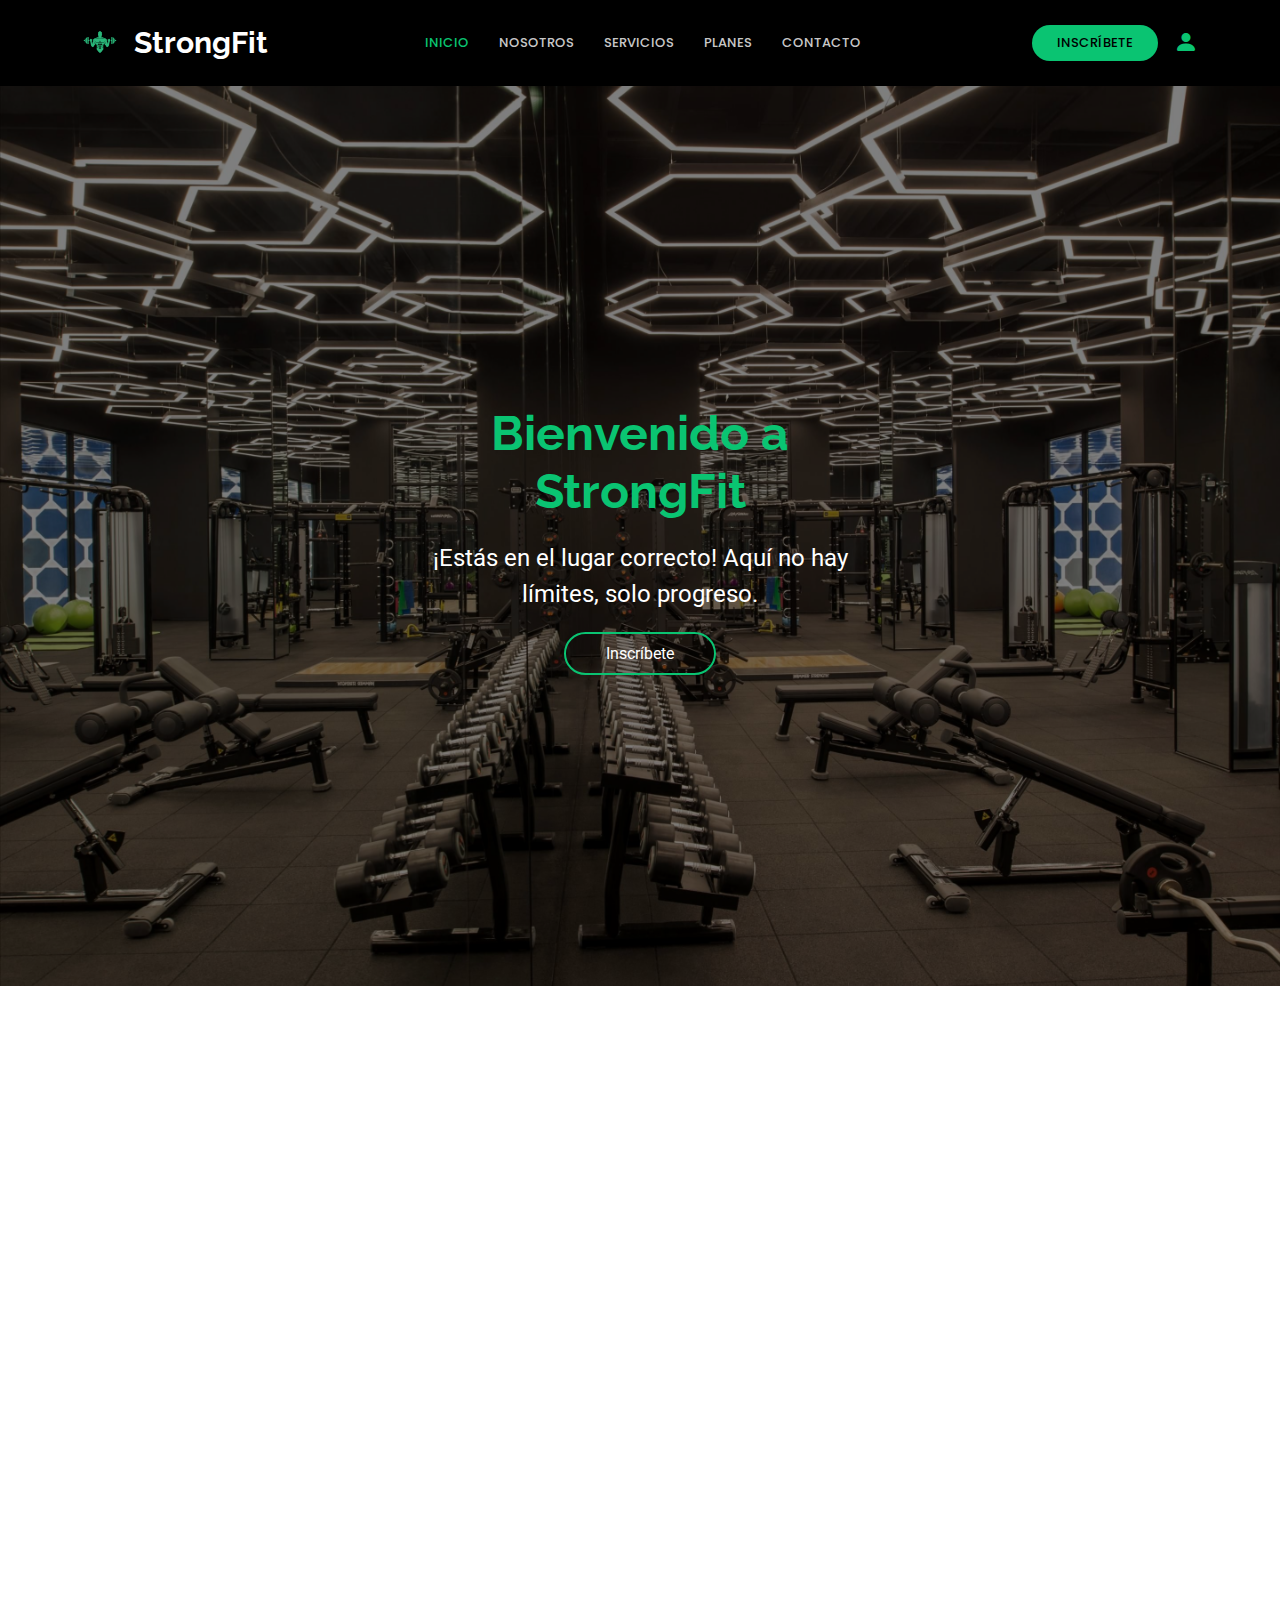
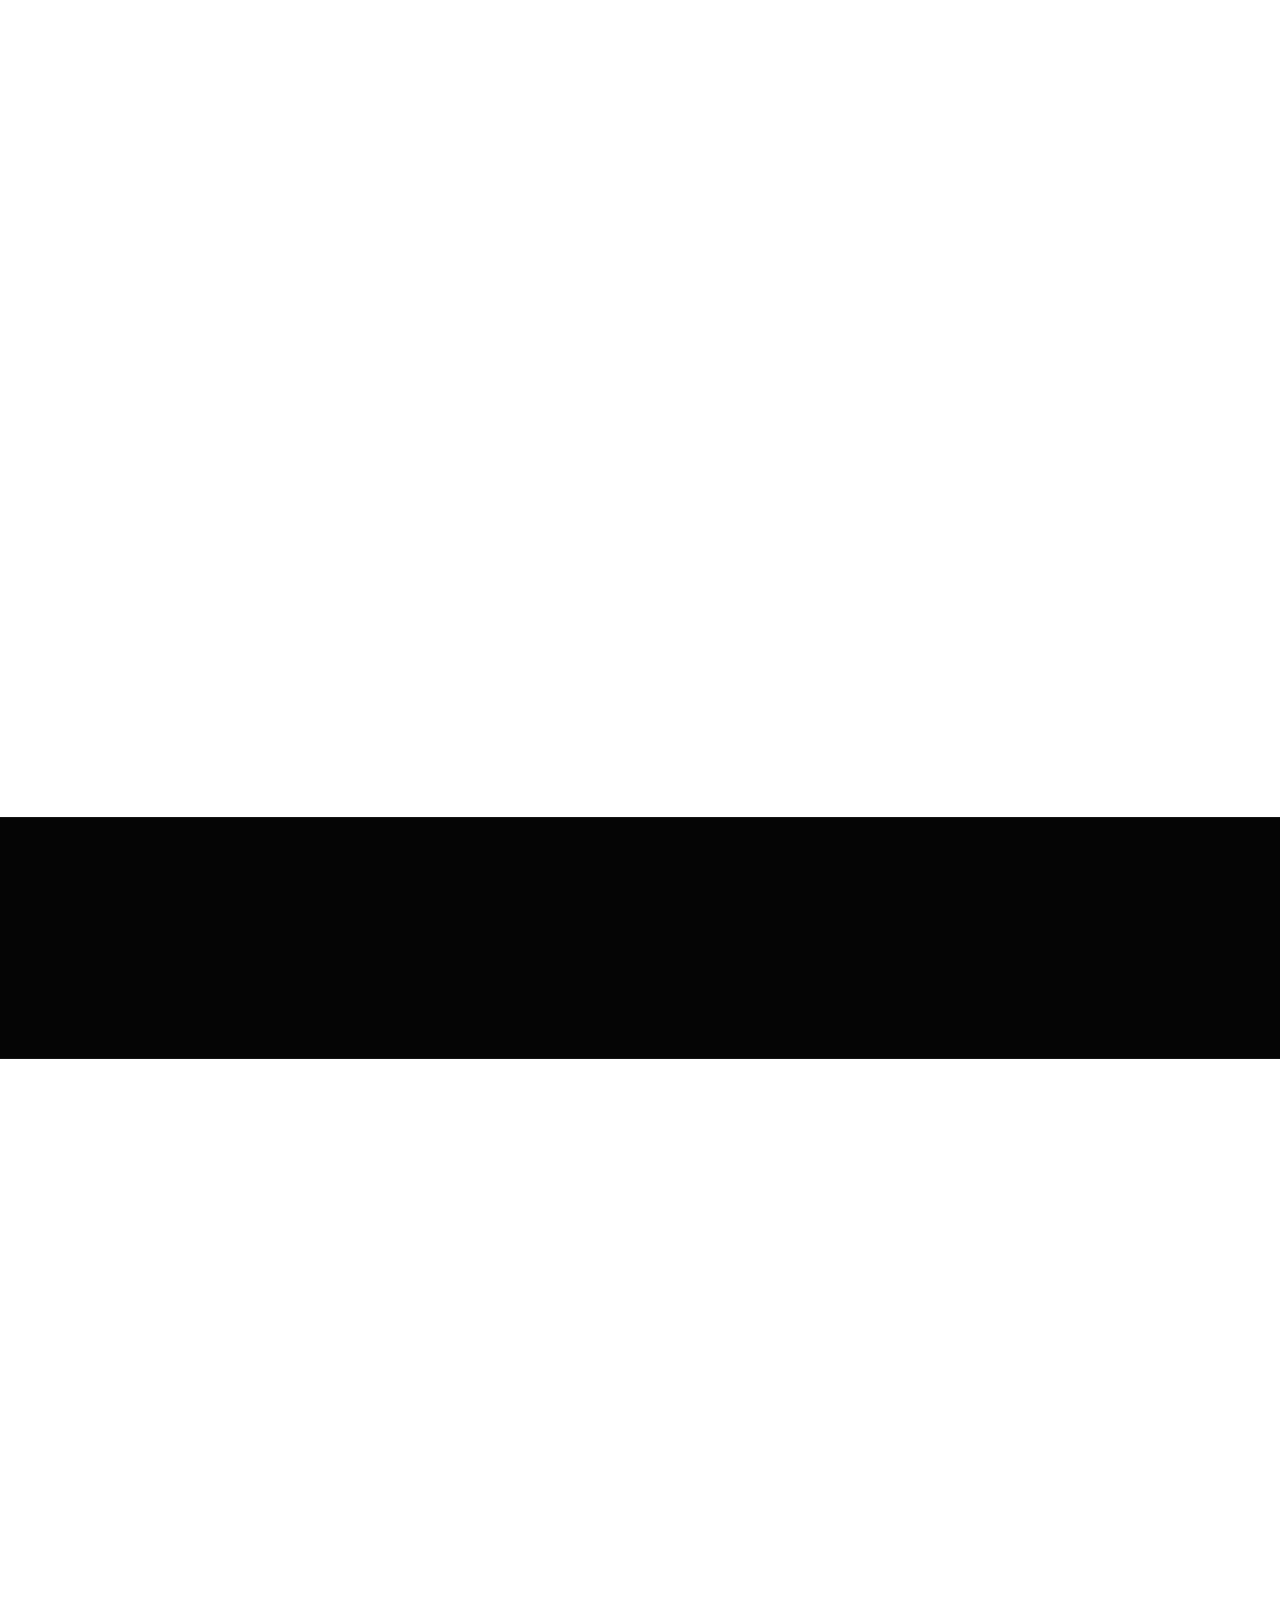
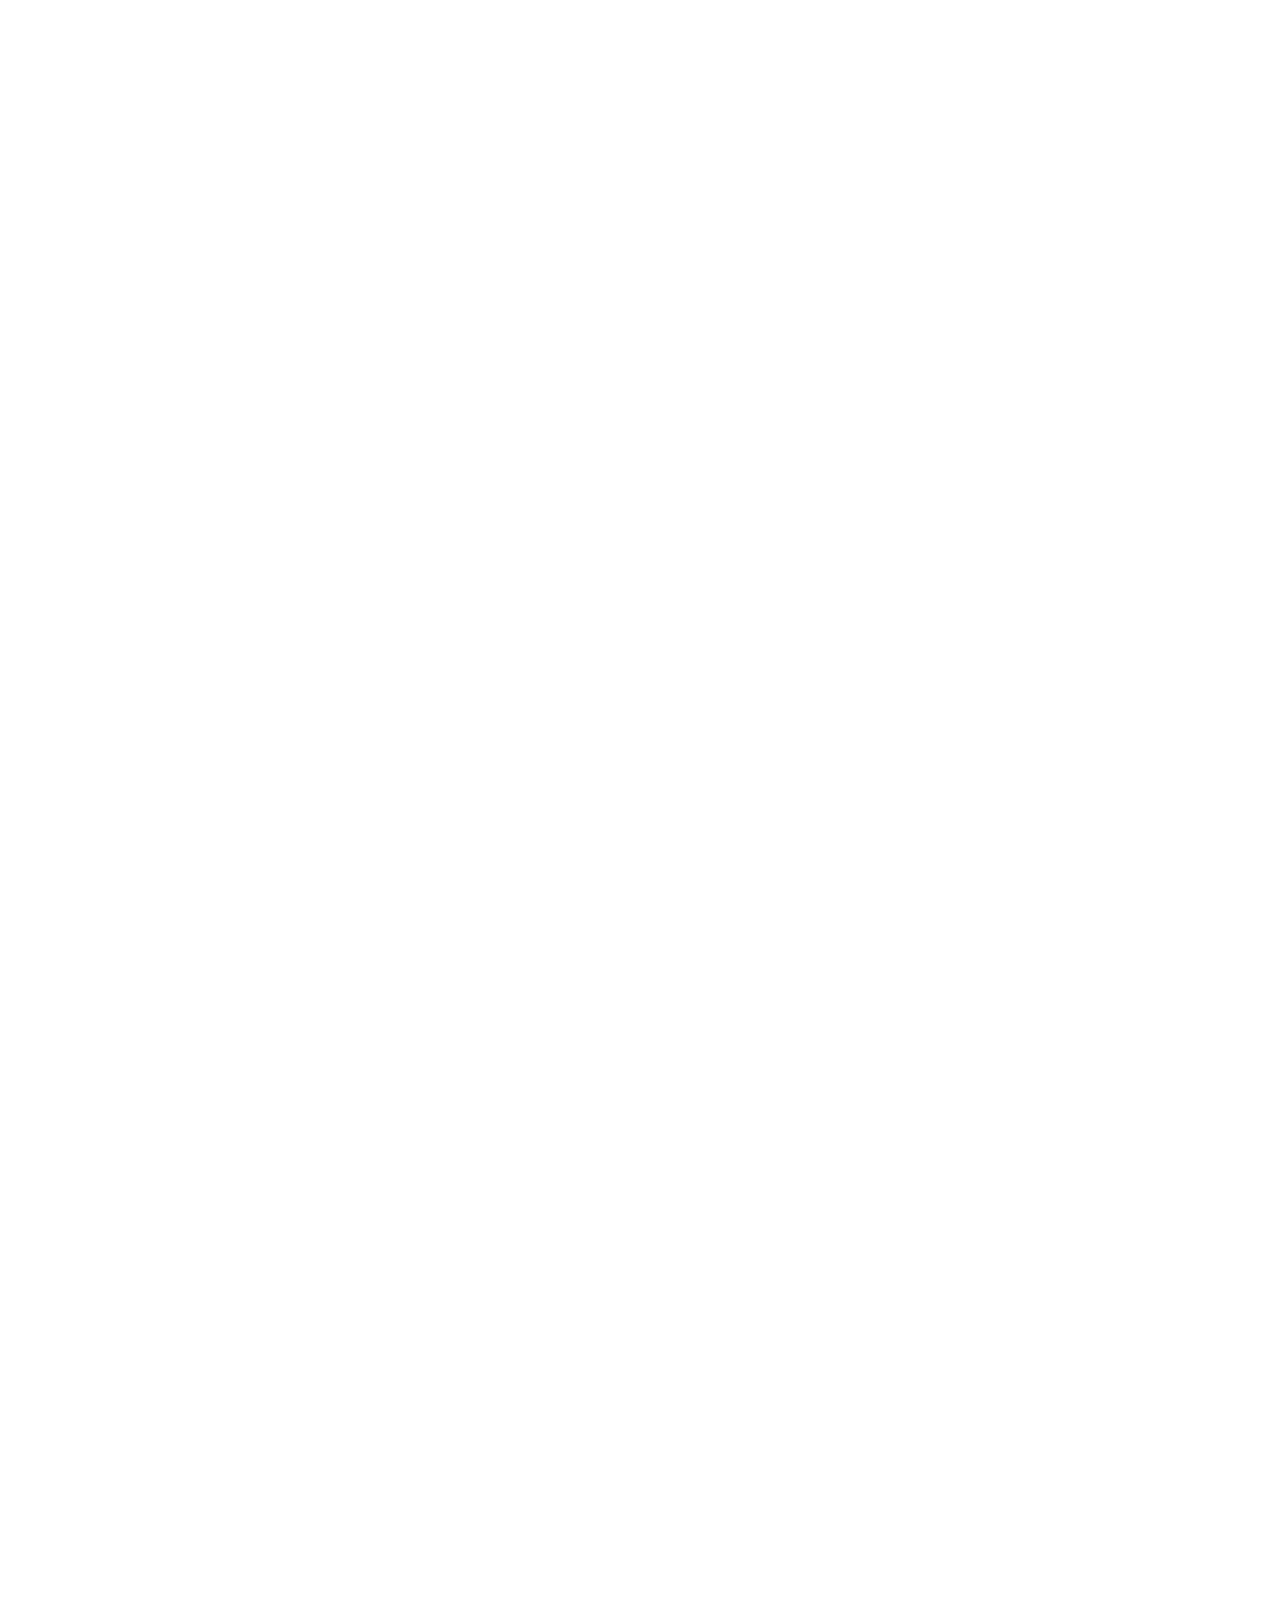
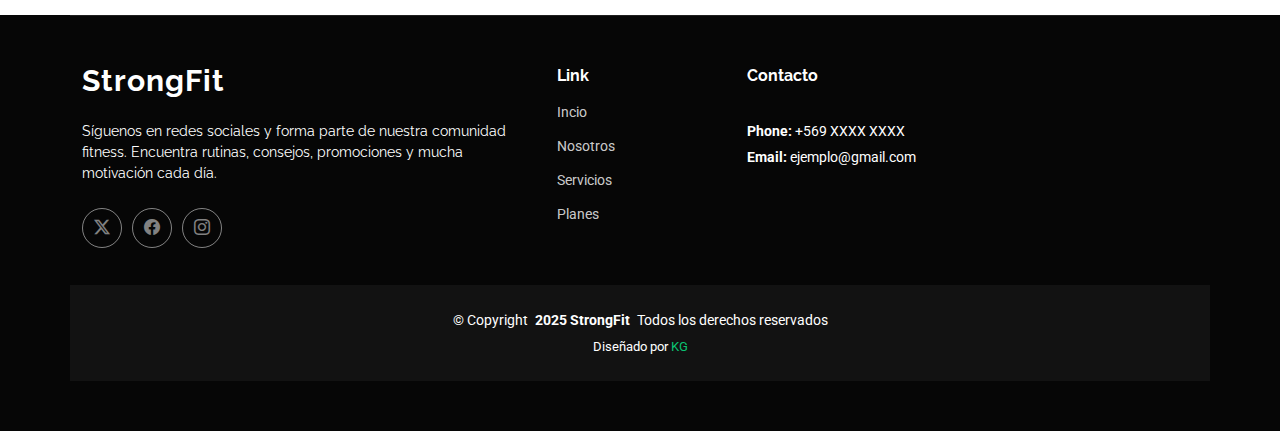
<file: index.html>
<!DOCTYPE html>
<html lang="en">

<head>
  <meta charset="utf-8">
  <meta content="width=device-width, initial-scale=1.0" name="viewport">
  <title>StrongFit</title>
  <meta name="description" content="">
  <meta name="keywords" content="">

  <!-- Favicons -->
 <link href="assets/img/logo.png" rel="logo">
  <link rel="icon" href="assets/img/logo.png">

  <!-- Fonts -->
  <link href="https://fonts.googleapis.com" rel="preconnect">
  <link href="https://fonts.gstatic.com" rel="preconnect" crossorigin>
  <link href="https://fonts.googleapis.com/css2?family=Roboto:ital,wght@0,100;0,300;0,400;0,500;0,700;0,900;1,100;1,300;1,400;1,500;1,700;1,900&family=Poppins:ital,wght@0,100;0,200;0,300;0,400;0,500;0,600;0,700;0,800;0,900;1,100;1,200;1,300;1,400;1,500;1,600;1,700;1,800;1,900&family=Raleway:ital,wght@0,100;0,200;0,300;0,400;0,500;0,600;0,700;0,800;0,900;1,100;1,200;1,300;1,400;1,500;1,600;1,700;1,800;1,900&display=swap" rel="stylesheet">

  <!-- Vendor CSS Files -->
  <link href="assets/vendor/bootstrap/css/bootstrap.min.css" rel="stylesheet">
  <link href="assets/vendor/bootstrap-icons/bootstrap-icons.css" rel="stylesheet">
  <link href="assets/vendor/aos/aos.css" rel="stylesheet">
  <link href="assets/vendor/glightbox/css/glightbox.min.css" rel="stylesheet">
  <link href="assets/vendor/swiper/swiper-bundle.min.css" rel="stylesheet">

  <!-- Main CSS File -->
  <link href="assets/css/main.css" rel="stylesheet">


</head>

<body class="index-page">

  <header id="header" class="header d-flex align-items-center sticky-top">
    <div class="container-fluid container-xl position-relative d-flex align-items-center justify-content-between">

      <!-- Logo + nombre -->
      <a href="index.html" class="logo d-flex align-items-center">
        <img src="assets/img/logo.png" alt="StrongFit Logo" style="height: 200px;">
        <h1 class="sitename ms-2 mb-0">StrongFit</h1>
      </a>

      <!-- Menú de navegación -->
      <nav id="navmenu" class="navmenu">
        <ul>
          <li><a href="#hero" class="active">Inicio</a></li>
          <li><a href="#about">Nosotros</a></li>
          <li><a href="servicios.html">Servicios</a></li>
          <li><a href="planes.html">Planes</a></li>
          <li><a href="#contact">Contacto</a></li>          
        </ul>
        <i class="mobile-nav-toggle d-xl-none bi bi-list"></i>
      </nav>

      <!-- Botones de acción -->
      <div class="d-flex align-items-center gap-3">
        <a class="btn-getstarted" href="registro.html">Inscríbete</a>
        <a class="bi bi-person-fill fs-4" href="login.html" title="Mi cuenta"></a>
      </div>

    </div>
  </header>
  
 

  <main class="main">

    <!-- Inicio -->
    <section id="hero" class="hero section dark-background">

      <img src="assets/img/gym.jpg" alt="gym" data-aos="fade-in">

      <div class="container text-center" data-aos="fade-up" data-aos-delay="100">
        <div class="row justify-content-center">
          <div class="col-lg-8">
            <h2>Bienvenido a StrongFit</h2>
            <p>¡Estás en el lugar correcto! Aquí no hay límites, solo progreso. </p>
            <a href="registro.html" class="btn-get-started">Inscríbete</a>
          </div>
        </div>
      </div>
      
    </section>

    <!-- Quines somos seccion-->
    <section id="about" class="about section">

      <div class="container">
        <div class="row gy-4">

        <div class="col-lg-5 d-flex align-items-stretch" data-aos="fade-up" data-aos-delay="200">
        <div class="w-100 h-100">
          <img src="assets/img/ad.webp" class="img-fluid w-100 h-100 object-fit-cover" alt="">
        </div>
      </div>

          <div class="col-lg-7 content" data-aos="fade-up" data-aos-delay="100">
            <h3>Quienes somos</h3>
            <p>
              Somos un gimnasio enfocado en el desarrollo físico y el bienestar integral. Ofrecemos un espacio profesional, seguro y motivador, donde cada persona encuentra las herramientas necesarias para alcanzar sus objetivos. Nuestro compromiso es acompañarte con experiencia, dedicación y resultados reales.
            </p>
            <ul>
              <li>
                <i class="bi bi-clipboard-heart-fill"></i>
                <div>
                  <h5>Entrenamiento personalizados</h5>
                  <p>Diseñamos planes de entrenamiento adaptados a tus necesidades, nivel y metas. Contamos con entrenadores calificados que te guían en cada etapa de tu progreso.</p>
                </div>
              </li>
              <li>
                <i class="bi bi-lungs-fill"></i>
                <div>
                  <h5>Salud y bienestar</h5>
                  <p>Creemos que la salud va más allá del ejercicio. Promovemos un enfoque integral que incluye nutrición, recuperación y hábitos saludables para un estilo de vida completo.</p>
                </div>
              </li>
              <li>
                <i class="bi bi-people-fill"></i>
                <div>
                  <h5>Comunidad y compromiso</h5>
                  <p>Más que un lugar para entrenar, somos una comunidad. Aquí encontrarás un ambiente de respeto, motivación y compañerismo que impulsa tu evolución constante.</p>
                </div>
              </li>
            </ul>
          </div>
        </div>
      </div>
    </section>

   <section id="why-us" class="why-us section">

  <!-- porque -->
  <div class="container section-title" data-aos="fade-up">
    <div><span>¿Por qué</span> <span class="description-title">elegirnos?</span></div>
  </div>

  <div class="container">
    <div class="row gy-4">

      <div class="col-lg-4" data-aos="fade-up" data-aos-delay="100">
        <div class="card-item">
          <span>01</span>
          <h4><a class="stretched-link">Equipo profesional</a></h4>
          <p>Contamos con entrenadores certificados con amplia experiencia en distintas disciplinas. Te guiamos con atención personalizada y enfoque técnico para que entrenes de forma segura y eficiente, sin importar tu nivel.</p>
        </div>
      </div>

      <div class="col-lg-4" data-aos="fade-up" data-aos-delay="200">
        <div class="card-item">
          <span>02</span>
          <h4><a class="stretched-link">Resultados medibles</a></h4>
          <p>Nuestros programas están diseñados para ofrecer resultados visibles y sostenibles. Evaluamos tu progreso constantemente, adaptando rutinas y objetivos para que avances de forma real y motivadora desde el primer mes.</p>
        </div>
      </div><!-- Card  -->

      <div class="col-lg-4" data-aos="fade-up" data-aos-delay="300">
        <div class="card-item">
          <span>03</span>
          <h4><a class="stretched-link">Ambiente seguro y motivador</a></h4>
          <p>Entrenar en un entorno cómodo, limpio y bien equipado marca la diferencia. Promovemos una cultura de respeto y motivación donde cada persona se siente bienvenida, acompañada y lista para superarse día a día.</p>
        </div>
      </div><!-- Card  -->

    </div>
  </div>

</section><!--  Section -->

 
<section id="stats" class="stats section">
  <div class="container" data-aos="fade-up" data-aos-delay="100">
    <!-- Agrega 'justify-content-center' para centrar horizontalmente -->
    <div class="row gy-4 justify-content-center">

      <div class="col-lg-3 col-md-6">
        <div class="stats-item text-center w-100 h-100">
          <span data-purecounter-start="0" data-purecounter-end="12" data-purecounter-duration="1" class="purecounter"></span>
          <p>Sedes</p>
        </div>
      </div>

      <div class="col-lg-3 col-md-6">
        <div class="stats-item text-center w-100 h-100">
          <span data-purecounter-start="0" data-purecounter-end="1546" data-purecounter-duration="1" class="purecounter"></span>
          <p>Miembros activos</p>
        </div>
      </div>

      <div class="col-lg-3 col-md-6">
        <div class="stats-item text-center w-100 h-100">
          <span data-purecounter-start="0" data-purecounter-end="75" data-purecounter-duration="1" class="purecounter"></span>
          <p>Entrenadores certificados</p>
        </div>
      </div>

       <div class="col-lg-3 col-md-6">
        <div class="stats-item text-center w-100 h-100">
          <span data-purecounter-start="0" data-purecounter-end="250" data-purecounter-duration="1" class="purecounter"></span>
          <p>Clases mensuales</p>
        </div>
      </div>

    </div>
  </div>
</section>

    
    <section id="call-to-action" class="call-to-action section dark-background">

      <img src="assets/img/gyminterior.jpg" alt="">

      <div class="container">
        <div class="row justify-content-center" data-aos="zoom-in" data-aos-delay="100">
          <div class="col-xl-10">
            <div class="text-center">
              <h3>Mantente en Competencia</h3>
              <p>TU LUGAR PARA EL CAMBIO</p>
              <a href=""></a>
            </div>
          </div>
        </div>
      </div>

    </section>

  <!-- Gallery  -->
<section id="gallery" class="section">
  <!-- Section Title -->
  <div class="container section-title" data-aos="fade-up">
    <h2>Galería</h2>
    <div><span>Explora Nuestro</span> <span class="description-title">Gimnasio</span></div>
  </div>
  <div class="container">
    <div class="row g-4">

      <!-- Imagen 1 -->
      <div class="col-lg-4 col-md-6" data-aos="zoom-in" data-aos-delay="100">
        <img src="assets/img/gym1.jpg"  class="gallery-img" alt="Gimnasio 1">
      </div>

      <!-- Imagen 2 -->
      <div class="col-lg-4 col-md-6" data-aos="zoom-in" data-aos-delay="150">
        <img src="assets/img/gym2.jpg"  class="gallery-img" alt="Gimnasio 2">
      </div>

      <!-- Imagen 3 -->
      <div class="col-lg-4 col-md-6" data-aos="zoom-in" data-aos-delay="200">
        <img src="assets/img/gym3.jpg"  class="gallery-img"alt="Gimnasio 3">
      </div>

      <!-- Imagen 4 -->
      <div class="col-lg-4 col-md-6" data-aos="zoom-in" data-aos-delay="250">
        <img src="assets/img/gym4.jpg"  class="gallery-img" alt="Gimnasio 4">
      </div>

      <!-- Imagen 5 -->
      <div class="col-lg-4 col-md-6" data-aos="zoom-in" data-aos-delay="300">
        <img src="assets/img/gym5.jpg"  class="gallery-img" alt="Gimnasio 5">
      </div>

      <!-- Imagen 6 -->
      <div class="col-lg-4 col-md-6" data-aos="zoom-in" data-aos-delay="350">
        <img src="assets/img/gym6.jpg"  class="gallery-img" alt="Gimnasio 6">
      </div>

    </div>
  </div>
</section>

    <!-- Faq Section -->
<section id="faq" class="faq section">

  <!-- Section Title -->
  <div class="container section-title" data-aos="fade-up">
    <h2>Preguntas Frecuentes</h2>
    <div><span>Resuelve tus dudas en nuestras</span> <span class="description-title">Preguntas Frecuentes</span></div>
  </div><!-- End Section Title -->

  <div class="container">
    <div class="row justify-content-center">
      <div class="col-lg-8">
        <div class="faq-container">

          <div class="faq-item faq-active" data-aos="fade-up" data-aos-delay="200">
            <i class="faq-icon bi bi-question-circle"></i>
            <h3>¿Cuál es el horario de funcionamiento del gimnasio?</h3>
            <div class="faq-content">
              <p>Estamos abiertos de lunes a viernes de 06:00 a 22:00 hrs, sábados de 08:00 a 20:00 hrs y domingos de 09:00 a 14:00 hrs.</p>
            </div>
            <i class="faq-toggle bi bi-chevron-right"></i>
          </div><!-- End Faq item-->

          <div class="faq-item" data-aos="fade-up" data-aos-delay="300">
            <i class="faq-icon bi bi-question-circle"></i>
            <h3>¿Necesito experiencia previa para inscribirme?</h3>
            <div class="faq-content">
              <p>No. Nuestros planes están diseñados para todo tipo de personas, desde principiantes hasta avanzados. Contamos con entrenadores que te guiarán desde el primer día.</p>
            </div>
            <i class="faq-toggle bi bi-chevron-right"></i>
          </div><!-- End Faq item-->

          <div class="faq-item" data-aos="fade-up" data-aos-delay="400">
            <i class="faq-icon bi bi-question-circle"></i>
            <h3>¿Qué incluye la inscripción?</h3>
            <div class="faq-content">
              <p>La inscripción incluye acceso completo a las máquinas, áreas de entrenamiento funcional, asesoría inicial y clases grupales según el plan que elijas.</p>
            </div>
            <i class="faq-toggle bi bi-chevron-right"></i>
          </div><!-- End Faq item-->

          <div class="faq-item" data-aos="fade-up" data-aos-delay="500">
            <i class="faq-icon bi bi-question-circle"></i>
            <h3>¿Puedo congelar mi plan si no puedo asistir por un tiempo?</h3>
            <div class="faq-content">
              <p>Sí, puedes congelar tu plan hasta por 30 días en el año. Solo debes informarlo con anticipación en recepción o por WhatsApp.</p>
            </div>
            <i class="faq-toggle bi bi-chevron-right"></i>
          </div><!-- End Faq item-->

          <div class="faq-item" data-aos="fade-up" data-aos-delay="600">
            <i class="faq-icon bi bi-question-circle"></i>
            <h3>¿Qué necesito llevar para entrenar?</h3>
            <div class="faq-content">
              <p>Solo necesitas ropa cómoda, toalla personal y botella de agua. El uso de toalla es obligatorio en las máquinas por higiene.</p>
            </div>
            <i class="faq-toggle bi bi-chevron-right"></i>
          </div><!-- End Faq item-->

        </div>
      </div>
    </div>
  </div>

</section>

   <!-- Sección de Contacto -->
<section id="contact" class="contact section">

  <!-- Título de la Sección -->
  <div class="container section-title" data-aos="fade-up">
    <h2>Contacto</h2>
    <div><span>Contactate con</span> <span class="description-title">Nosotros</span></div>
  </div><!-- Fin Título de la Sección -->

  <div class="container" data-aos="fade-up" data-aos-delay="100">

    <div class="row gy-4">

      <div class="col-lg-4">

        <div class="info-item d-flex" data-aos="fade-up" data-aos-delay="400">
          <i class="bi bi-telephone flex-shrink-0"></i>
          <div>
            <h3>Teléfono</h3>
            <p>+569 XXXX XXXX</p>
          </div>
        </div><!-- Fin Info Teléfono -->

        <div class="info-item d-flex" data-aos="fade-up" data-aos-delay="500">
          <i class="bi bi-envelope flex-shrink-0"></i>
          <div>
            <h3>Email</h3>
            <p>ejemplo@gmail.com</p>
          </div>
        </div><!-- Fin Info Email -->

      </div>

      <div class="col-lg-8">
        <form action="forms/contact.php" method="post" class="php-email-form" data-aos="fade-up" data-aos-delay="200">
          <div class="row gy-4">

            <div class="col-md-6">
              <input type="text" name="name" class="form-control" placeholder="Tu Nombre" required="">
            </div>

            <div class="col-md-6">
              <input type="email" class="form-control" name="email" placeholder="Tu Email" required="">
            </div>

            <div class="col-md-12">
              <input type="text" class="form-control" name="subject" placeholder="Asunto" required="">
            </div>

            <div class="col-md-12">
              <textarea class="form-control" name="message" rows="6" placeholder="Mensaje" required=""></textarea>
            </div>

            <div class="col-md-12 text-center">
              <div class="loading">Cargando</div>
              <div class="error-message"></div>
              <div class="sent-message">Tu mensaje ha sido enviado. ¡Gracias!</div>

              <button type="submit">Enviar Mensaje</button>
            </div>

          </div>
        </form>
      </div><!-- Fin Formulario de Contacto -->

    </div>

  </div>

</section><!-- /Sección de Contacto -->

  </main>

  <footer id="footer" class="footer dark-background">

    <div class="container footer-top">
      <div class="row gy-4">
        <div class="col-lg-5 col-md-12 footer-about">
          <a href="index.html" class="logo d-flex align-items-center">
            <span class="sitename">StrongFit</span>
          </a>
          <p>Síguenos en redes sociales y forma parte de nuestra comunidad fitness. Encuentra rutinas, consejos, promociones y mucha motivación cada día.</p>
          <div class="social-links d-flex mt-4">
            <a href="https://x.com/"><i class="bi bi-twitter-x"></i></a>
            <a href="https://www.facebook.com/"><i class="bi bi-facebook"></i></a>
            <a href="https://www.instagram.com/"><i class="bi bi-instagram"></i></a>
          </div>
        </div>

        <div class="col-lg-2 col-6 footer-links">
          <h4>Link</h4>
          <ul>
            <li><a href="#hero">Incio</a></li>
            <li><a href="#about">Nosotros</a></li>
            <li><a href="servicios.html">Servicios</a></li>
            <li><a href="planes.html">Planes</a></li>
          </ul>
        </div>


        <div class="col-lg-3 col-md-12 footer-contact text-center text-md-start">
          <h4>Contacto</h4>
          <p class="mt-4"><strong>Phone:</strong> <span>+569 XXXX XXXX</span></p>
          <p><strong>Email:</strong> <span>ejemplo@gmail.com</span></p>
        </div>

      </div>
    </div>

    <div class="container copyright text-center mt-4">
      <p>© <span>Copyright</span> <strong class="px-1 sitename"> 2025 StrongFit</strong> <span>Todos los derechos reservados</span></p>
      <div class="credits">
        Diseñado por <a href="">KG</a>
      </div>
    </div>

  </footer>

  <!-- Scroll Top -->
  <a href="#" id="scroll-top" class="scroll-top d-flex align-items-center justify-content-center"><i class="bi bi-arrow-up-short"></i></a>

  <!-- Preloader -->
  <div id="preloader"></div>

  <!-- Vendor JS Files -->
  <script src="assets/vendor/bootstrap/js/bootstrap.bundle.min.js"></script>
  <script src="assets/vendor/php-email-form/validate.js"></script>
  <script src="assets/vendor/aos/aos.js"></script>
  <script src="assets/vendor/glightbox/js/glightbox.min.js"></script>
  <script src="assets/vendor/purecounter/purecounter_vanilla.js"></script>
  <script src="assets/vendor/imagesloaded/imagesloaded.pkgd.min.js"></script>
  <script src="assets/vendor/isotope-layout/isotope.pkgd.min.js"></script>
  <script src="assets/vendor/swiper/swiper-bundle.min.js"></script>

  <!-- Main JS File -->
  <script src="assets/js/main.js"></script>

</body>

</html>
</file>
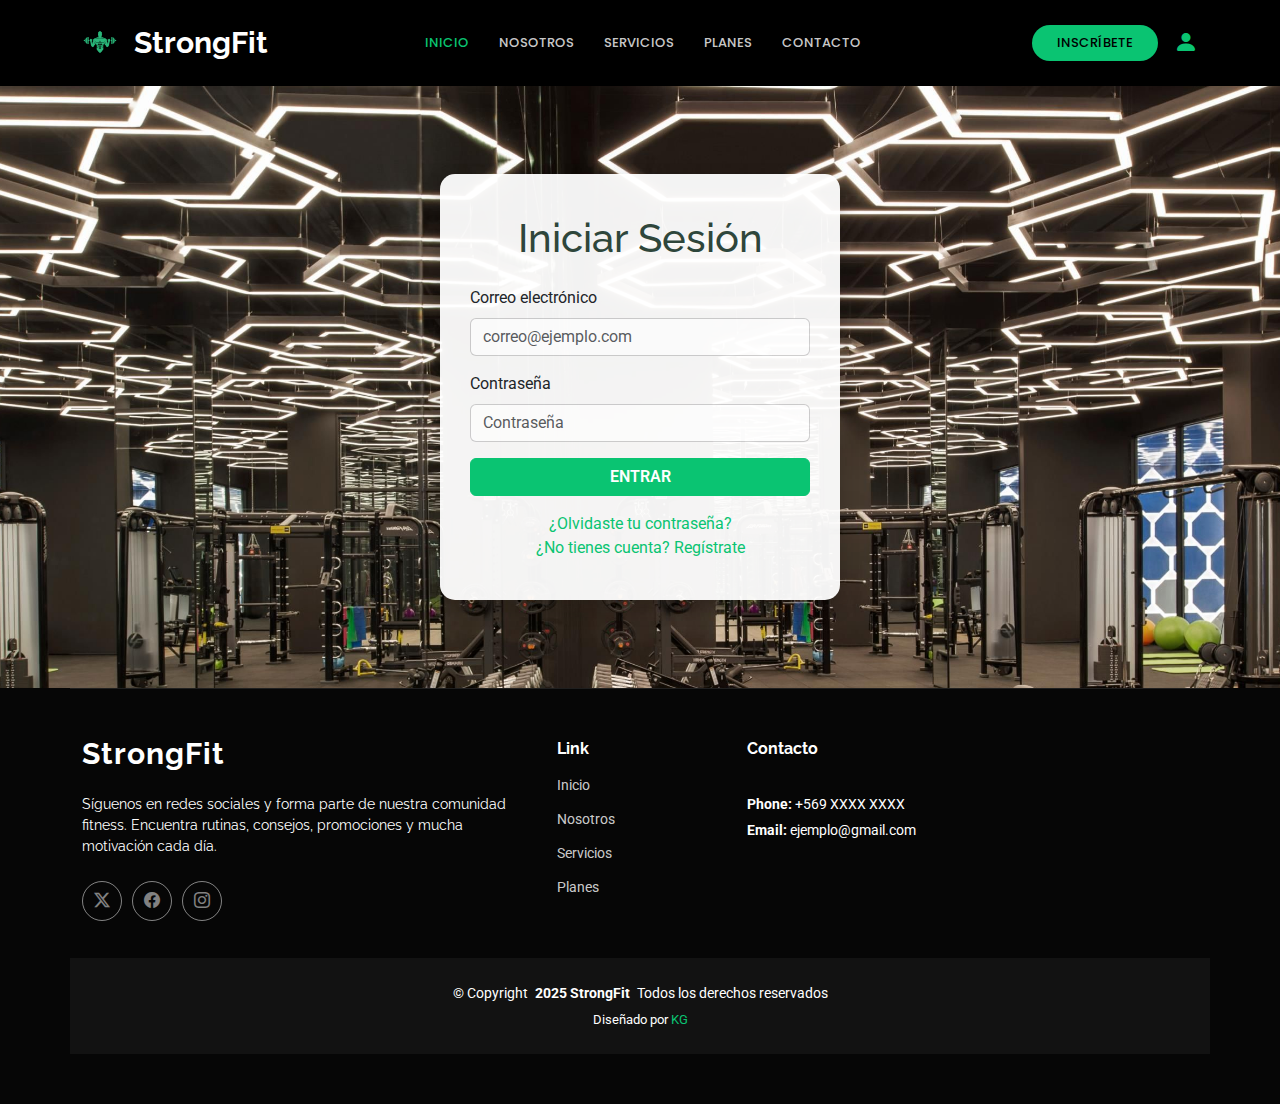
<file: admin.html>
<!DOCTYPE html>
<html lang="en">

<head>
  <meta charset="utf-8">
  <meta content="width=device-width, initial-scale=1.0" name="viewport">
  <title>Starter Page - Remember Bootstrap Template</title>
  <meta name="description" content="">
  <meta name="keywords" content="">

  <!-- Favicons -->
<link href="assets/img/logo.png" rel="logo">
  <link rel="icon" href="assets/img/logo.png">

  <!-- Fonts -->
  <link href="https://fonts.googleapis.com" rel="preconnect">
  <link href="https://fonts.gstatic.com" rel="preconnect" crossorigin>
  <link href="https://fonts.googleapis.com/css2?family=Roboto:ital,wght@0,100;0,300;0,400;0,500;0,700;0,900;1,100;1,300;1,400;1,500;1,700;1,900&family=Poppins:ital,wght@0,100;0,200;0,300;0,400;0,500;0,600;0,700;0,800;0,900;1,100;1,200;1,300;1,400;1,500;1,600;1,700;1,800;1,900&family=Raleway:ital,wght@0,100;0,200;0,300;0,400;0,500;0,600;0,700;0,800;0,900;1,100;1,200;1,300;1,400;1,500;1,600;1,700;1,800;1,900&display=swap" rel="stylesheet">

  <!-- Vendor CSS Files -->
  <link href="assets/vendor/bootstrap/css/bootstrap.min.css" rel="stylesheet">
  <link href="assets/vendor/bootstrap-icons/bootstrap-icons.css" rel="stylesheet">
  <link href="assets/vendor/aos/aos.css" rel="stylesheet">
  <link href="assets/vendor/glightbox/css/glightbox.min.css" rel="stylesheet">
  <link href="assets/vendor/swiper/swiper-bundle.min.css" rel="stylesheet">

  <!-- Main CSS File -->
  <link href="assets/css/main.css" rel="stylesheet">


</head>

<body class="registro">

    <header id="header" class="header d-flex align-items-center sticky-top">
    <div class="container-fluid container-xl position-relative d-flex align-items-center justify-content-between">

      <!-- Logo + nombre -->
      <a href="index.html" class="logo d-flex align-items-center">
        <img src="assets/img/logo.png" alt="StrongFit Logo" style="height: 50px;">
        <h1 class="sitename ms-2 mb-0">StrongFit</h1>
      </a>

      <!-- Menú de navegación -->
      <nav id="navmenu" class="navmenu">
        <ul>
          <li><a href="index.html" class="active">Inicio</a></li>     
        </ul>
        <i class="mobile-nav-toggle d-xl-none bi bi-list"></i>
      </nav>

      <!-- Botones de acción -->
      <div class="d-flex align-items-center gap-3">
        <a class="bi bi-person fs-4"  title="Mi cuenta"></a>
        <a href="login.html" class="btn btn-secondary">Cerrar sesión</a>
      </div>

    </div>
  </header>

  <main class="container my-5">
<div class="table-responsive">
  <table class="table table-striped" id="tabla-usuarios">
    <thead class="table-dark">
      <tr>
        <th>Nombre</th>
        <th>Usuario</th>
        <th>Correo</th>
        <th>Fecha Nac.</th>
        <th>Rol</th>
        <th>Acciones</th>
      </tr>
    </thead>
    <tbody></tbody>
  </table>
</div>

  </main>

  <footer id="footer" class="footer dark-background">


  </footer>

  <!-- Scroll Top -->
  <a href="#" id="scroll-top" class="scroll-top d-flex align-items-center justify-content-center"><i class="bi bi-arrow-up-short"></i></a>

  <!-- Preloader -->
  <div id="preloader"></div>

  <!-- Vendor JS Files -->
  <script src="assets/vendor/bootstrap/js/bootstrap.bundle.min.js"></script>
  <script src="assets/vendor/php-email-form/validate.js"></script>
  <script src="assets/vendor/aos/aos.js"></script>
  <script src="assets/vendor/glightbox/js/glightbox.min.js"></script>
  <script src="assets/vendor/purecounter/purecounter_vanilla.js"></script>
  <script src="assets/vendor/imagesloaded/imagesloaded.pkgd.min.js"></script>
  <script src="assets/vendor/isotope-layout/isotope.pkgd.min.js"></script>
  <script src="assets/vendor/swiper/swiper-bundle.min.js"></script>

  <!-- Main JS File -->
  <script src="assets/js/main.js"></script>
  <script src="assets/js/admin.js"></script>

</body>

</html>
</file>
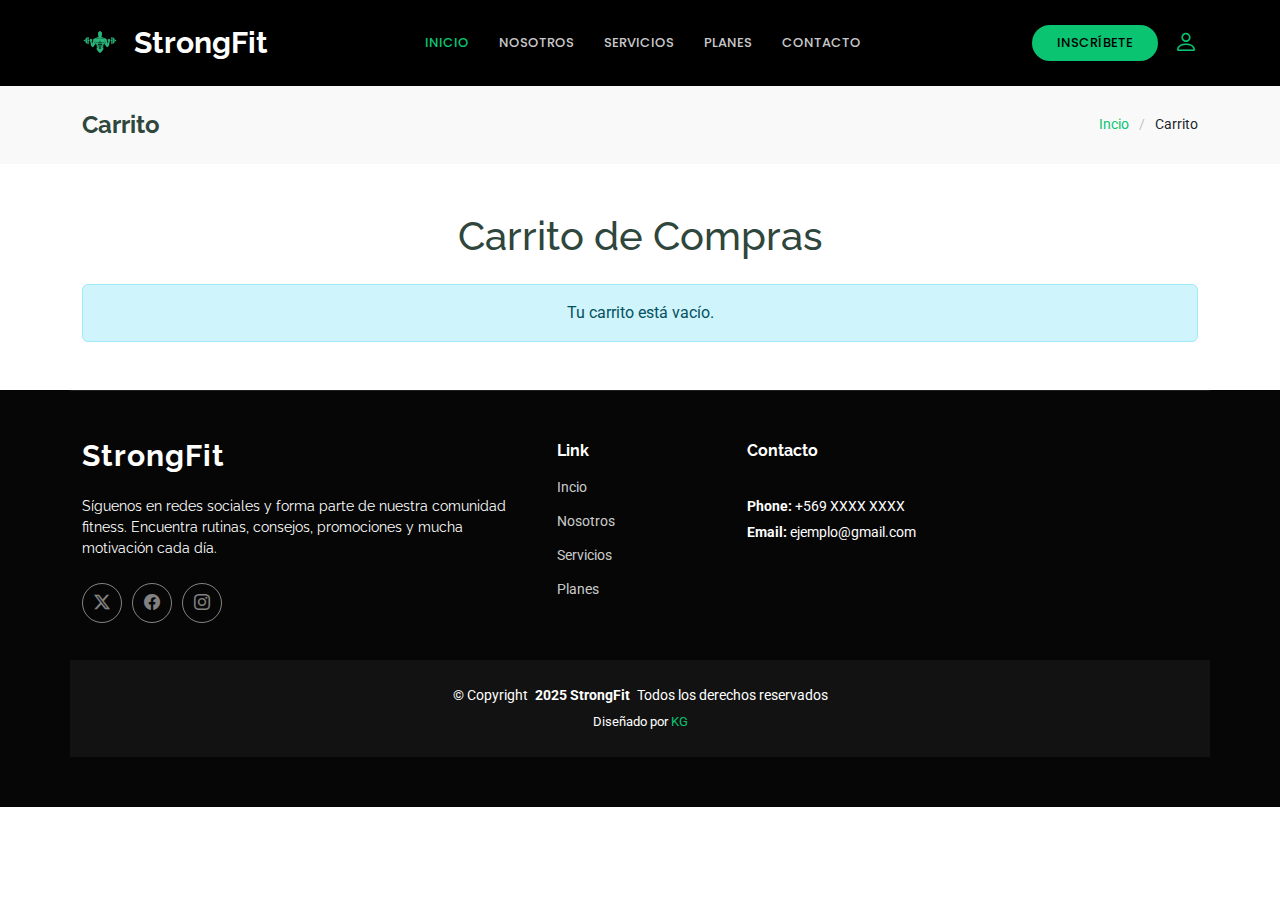
<file: carrito.html>
<!DOCTYPE html>
<html lang="en">

<head>
  <meta charset="utf-8">
  <meta content="width=device-width, initial-scale=1.0" name="viewport">
  <title>StrongFit</title>
  <meta name="description" content="">
  <meta name="keywords" content="">

  <!-- Favicons -->
  <link href="assets/img/logo.png" rel="logo">
  <link rel="icon" href="assets/img/logo.png">
 

  <!-- Fonts -->
  <link href="https://fonts.googleapis.com" rel="preconnect">
  <link href="https://fonts.gstatic.com" rel="preconnect" crossorigin>
  <link href="https://fonts.googleapis.com/css2?family=Roboto:ital,wght@0,100;0,300;0,400;0,500;0,700;0,900;1,100;1,300;1,400;1,500;1,700;1,900&family=Poppins:ital,wght@0,100;0,200;0,300;0,400;0,500;0,600;0,700;0,800;0,900;1,100;1,200;1,300;1,400;1,500;1,600;1,700;1,800;1,900&family=Raleway:ital,wght@0,100;0,200;0,300;0,400;0,500;0,600;0,700;0,800;0,900;1,100;1,200;1,300;1,400;1,500;1,600;1,700;1,800;1,900&display=swap" rel="stylesheet">

  <!-- Vendor CSS Files -->
  <link href="assets/vendor/bootstrap/css/bootstrap.min.css" rel="stylesheet">
  <link href="assets/vendor/bootstrap-icons/bootstrap-icons.css" rel="stylesheet">
  <link href="assets/vendor/aos/aos.css" rel="stylesheet">
  <link href="assets/vendor/glightbox/css/glightbox.min.css" rel="stylesheet">
  <link href="assets/vendor/swiper/swiper-bundle.min.css" rel="stylesheet">

  <!-- Main CSS File -->
  <link href="assets/css/main.css" rel="stylesheet">

</head>

<body class="perfil">

  <header id="header" class="header d-flex align-items-center sticky-top">
    <div class="container-fluid container-xl position-relative d-flex align-items-center justify-content-between">

      <!-- Logo + nombre -->
      <a href="index.html" class="logo d-flex align-items-center">
        <img src="assets/img/logo.png" alt="StrongFit Logo" style="height: 50px;">
        <h1 class="sitename ms-2 mb-0">StrongFit</h1>
      </a>

      <!-- Menú de navegación -->
      <nav id="navmenu" class="navmenu">
        <ul>
          <li><a href="index.html" class="active">Inicio</a></li>
          <li><a href="index.html">Nosotros</a></li>
          <li><a href="servicios.html">Servicios</a></li>
          <li><a href="planes.html">Planes</a></li>
          <li><a href="index.html">Contacto</a></li>          
        </ul>
        <i class="mobile-nav-toggle d-xl-none bi bi-list"></i>
      </nav>

      <!-- Botones de acción -->
      <div class="d-flex align-items-center gap-3">
        <a class="btn-getstarted" href="registro.html">Inscríbete</a>
        <a class="bi bi-person fs-4" href="login.html" title="Mi cuenta"></a>
      </div>

    </div>
  </header>

  <main class="main">

    <!-- Page Title -->
    <div class="page-title light-background">
      <div class="container d-lg-flex justify-content-between align-items-center">
        <h1 class="mb-2 mb-lg-0">Carrito</h1>
        <nav class="breadcrumbs">
          <ol>
            <li><a href="index.html">Incio</a></li>
            <li class="current">Carrito</li>
          </ol>
        </nav>
      </div>
    </div><!-- End Page Title -->

    <main class="container my-5">
    <h1 class="text-center mb-4">Carrito de Compras</h1>

    <div id="carrito-vacio" class="alert alert-info text-center">Tu carrito está vacío.</div>

    <div id="carrito-contenido" class="d-none">
      <table class="table table-bordered">
        <thead class="table-light">
          <tr>
            <th>Producto</th>
            <th>Cantidad</th>
            <th>Precio</th>
            <th>Total</th>
            <th>Acciones</th>
          </tr>
        </thead>
        <tbody id="tabla-carrito"></tbody>
      </table>
      <div class="text-end">
        <h4>Total: $<span id="total-carrito">0</span></h4>
        <button class="btn btn-success" id="finalizarCompra">Finalizar compra</button>
        <button class="btn btn-danger" id="vaciarCarrito">Vaciar carrito</button>
      </div>
    </div>
  </main>


 

  <footer id="footer" class="footer dark-background">

    <div class="container footer-top">
      <div class="row gy-4">
        <div class="col-lg-5 col-md-12 footer-about">
          <a href="index.html" class="logo d-flex align-items-center">
            <span class="sitename">StrongFit</span>
          </a>
          <p>Síguenos en redes sociales y forma parte de nuestra comunidad fitness. Encuentra rutinas, consejos, promociones y mucha motivación cada día.</p>
          <div class="social-links d-flex mt-4">
            <a href="https://x.com/"><i class="bi bi-twitter-x"></i></a>
            <a href="https://www.facebook.com/"><i class="bi bi-facebook"></i></a>
            <a href="https://www.instagram.com/"><i class="bi bi-instagram"></i></a>
          </div>
        </div>

        <div class="col-lg-2 col-6 footer-links">
          <h4>Link</h4>
          <ul>
            <li><a href="index.html">Incio</a></li>
            <li><a href="index.html">Nosotros</a></li>
            <li><a href="servicios.html">Servicios</a></li>
            <li><a href="planes.html">Planes</a></li>
          </ul>
        </div>


        <div class="col-lg-3 col-md-12 footer-contact text-center text-md-start">
          <h4>Contacto</h4>
          <p class="mt-4"><strong>Phone:</strong> <span>+569 XXXX XXXX</span></p>
          <p><strong>Email:</strong> <span>ejemplo@gmail.com</span></p>
        </div>

      </div>
    </div>

    <div class="container copyright text-center mt-4">
      <p>© <span>Copyright</span> <strong class="px-1 sitename"> 2025 StrongFit</strong> <span>Todos los derechos reservados</span></p>
      <div class="credits">
        Diseñado por <a href="">KG</a>
      </div>
    </div>

  </footer>

  <!-- Scroll Top -->
  <a href="#" id="scroll-top" class="scroll-top d-flex align-items-center justify-content-center"><i class="bi bi-arrow-up-short"></i></a>

  <!-- Preloader -->
  <div id="preloader"></div>

  <!-- Vendor JS Files -->
  <script src="assets/vendor/bootstrap/js/bootstrap.bundle.min.js"></script>
  <script src="assets/vendor/php-email-form/validate.js"></script>
  <script src="assets/vendor/aos/aos.js"></script>
  <script src="assets/vendor/glightbox/js/glightbox.min.js"></script>
  <script src="assets/vendor/purecounter/purecounter_vanilla.js"></script>
  <script src="assets/vendor/imagesloaded/imagesloaded.pkgd.min.js"></script>
  <script src="assets/vendor/isotope-layout/isotope.pkgd.min.js"></script>
  <script src="assets/vendor/swiper/swiper-bundle.min.js"></script>

  <!-- Main JS File -->
  <script src="assets/js/main.js"></script>
  <script src="assets/js/carrito.js"></script>

</body>

</html>
</file>
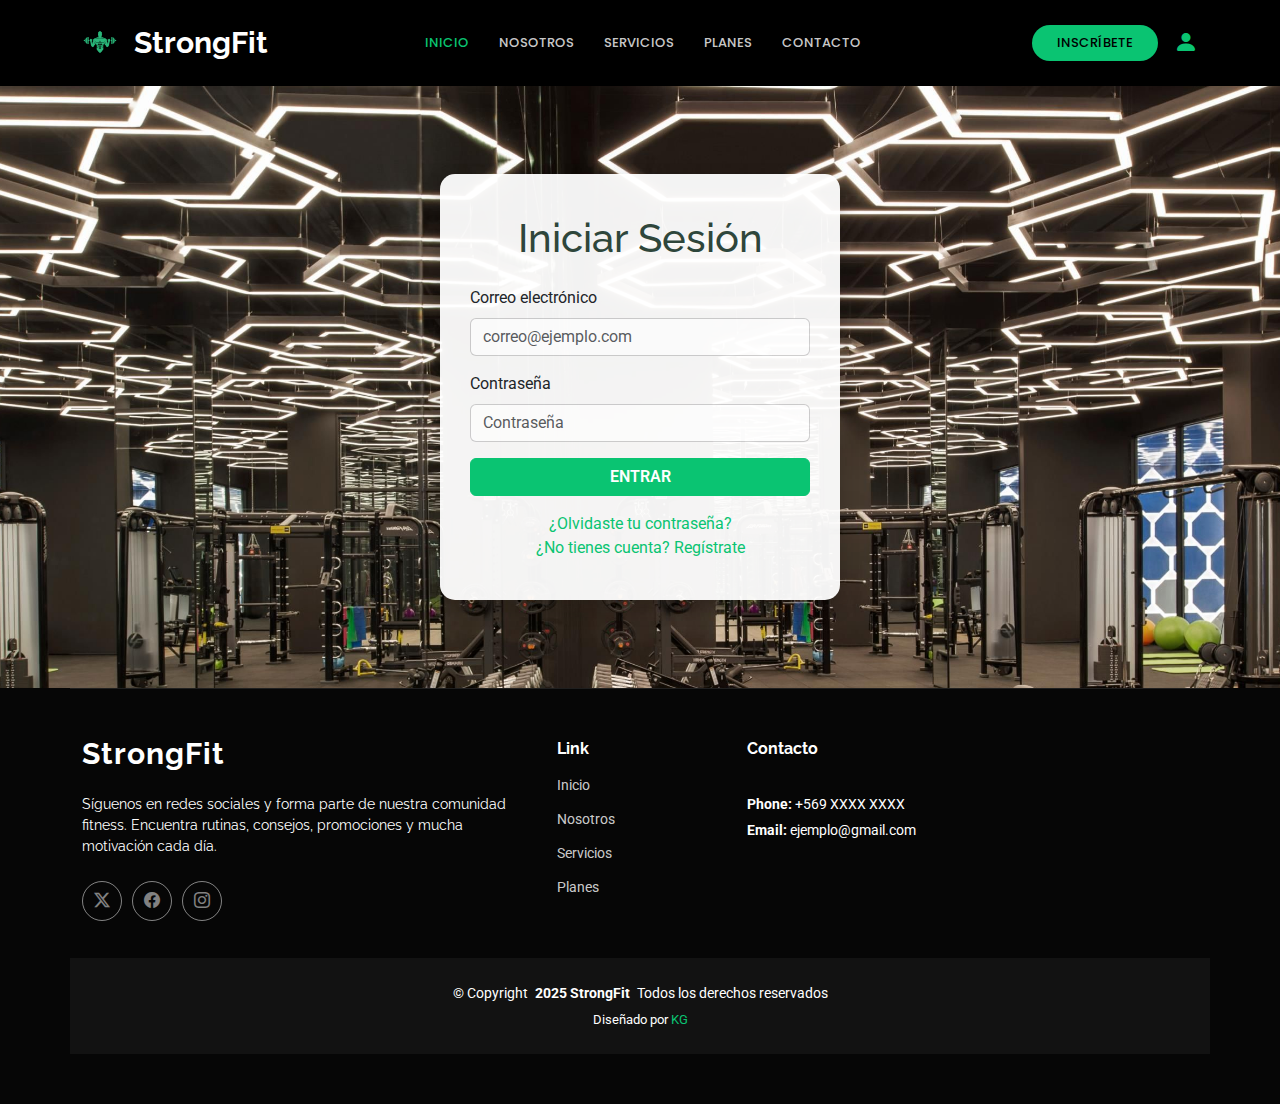
<file: inicio-cliente.html>
<!DOCTYPE html>
<html lang="es">
<head>
  <meta charset="UTF-8">
  <meta name="viewport" content="width=device-width, initial-scale=1.0">
  <title>Inicio - StrongFit</title>
  <link href="assets/vendor/bootstrap/css/bootstrap.min.css" rel="stylesheet">
  <link href="assets/vendor/bootstrap-icons/bootstrap-icons.css" rel="stylesheet">
  <link href="assets/css/main.css" rel="stylesheet">
</head>
<body class="index-page">

  <!-- Header -->
  <header id="header" class="header d-flex align-items-center sticky-top">
    <div class="container-fluid container-xl d-flex justify-content-between align-items-center">
      <a href="index.html" class="logo d-flex align-items-center">
        <img src="assets/img/logo.png" alt="StrongFit" style="height: 50px;">
        <h1 class="sitename ms-2 mb-0">StrongFit</h1>
      </a>
      <nav id="navmenu" class="navmenu">
        <ul>
          <li><a href="servicios.html">Servicios</a></li>
          <li><a href="planes.html">Planes</a></li>
          <li><a href="perfil.html">Mi Perfil</a></li>
        </ul>
        <i class="mobile-nav-toggle d-xl-none bi bi-list"></i>
      </nav>
      <div class="d-flex align-items-center gap-3">
        <span id="nombreUsuario" class="text-white fw-bold"></span>
        <a href="login.html" class="btn btn-secondary">Cerrar sesión</a>
      </div>
    </div>
  </header>

  <!-- Contenido principal -->
  <main class="container my-5">
    <div class="text-center">
      <h2>¡Bienvenido/a, <span id="nombreBienvenida"></span>! 💪</h2>
      <p class="lead">Gracias por ser parte de la comunidad StrongFit.</p>
    </div>

    <div class="row mt-5">
      <div class="col-md-4 text-center">
        <div class="card shadow-sm">
          <div class="card-body">
            <i class="bi bi-person-circle fs-1 text-success"></i>
            <h5 class="card-title mt-3">Mi Perfil</h5>
            <p class="card-text">Actualiza tus datos personales y preferencias.</p>
            <a href="perfil.html" class="btn btn-outline-success">Editar Perfil</a>
          </div>
        </div>
      </div>
      <div class="col-md-4 text-center">
        <div class="card shadow-sm">
          <div class="card-body">
            <i class="bi bi-card-checklist fs-1 text-primary"></i>
            <h5 class="card-title mt-3">Contratar Plan</h5>
            <p class="card-text">Elige el plan ideal para ti y comienza tu progreso.</p>
            <a href="planes.html" class="btn btn-outline-primary">Ver Planes</a>
          </div>
        </div>
      </div>
      <div class="col-md-4 text-center">
        <div class="card shadow-sm">
          <div class="card-body">
            <i class="bi bi-basket fs-1 text-danger"></i>
            <h5 class="card-title mt-3">Mi Carrito</h5>
            <p class="card-text">Revisa y confirma tus contrataciones.</p>
            <a href="carrito.html" class="btn btn-outline-danger">Ir al Carrito</a>
          </div>
        </div>
      </div>
    </div>
  </main>

  <!-- Footer -->
  <footer id="footer" class="footer dark-background text-center py-4">
    <p class="text-white mb-0">© 2025 StrongFit. Todos los derechos reservados.</p>
  </footer>

 
 <!-- Scroll Top -->
  <a href="#" id="scroll-top" class="scroll-top d-flex align-items-center justify-content-center"><i class="bi bi-arrow-up-short"></i></a>

  <!-- Preloader -->
  <div id="preloader"></div>

  <!-- Vendor JS Files -->
  <script src="assets/vendor/bootstrap/js/bootstrap.bundle.min.js"></script>
  <script src="assets/vendor/php-email-form/validate.js"></script>
  <script src="assets/vendor/aos/aos.js"></script>
  <script src="assets/vendor/glightbox/js/glightbox.min.js"></script>
  <script src="assets/vendor/purecounter/purecounter_vanilla.js"></script>
  <script src="assets/vendor/imagesloaded/imagesloaded.pkgd.min.js"></script>
  <script src="assets/vendor/isotope-layout/isotope.pkgd.min.js"></script>
  <script src="assets/vendor/swiper/swiper-bundle.min.js"></script>

  <!-- Main JS File -->
  <script src="assets/js/main.js"></script>
  <script src="assets/js/inicio.js"></script>
</body>
</html>
</file>
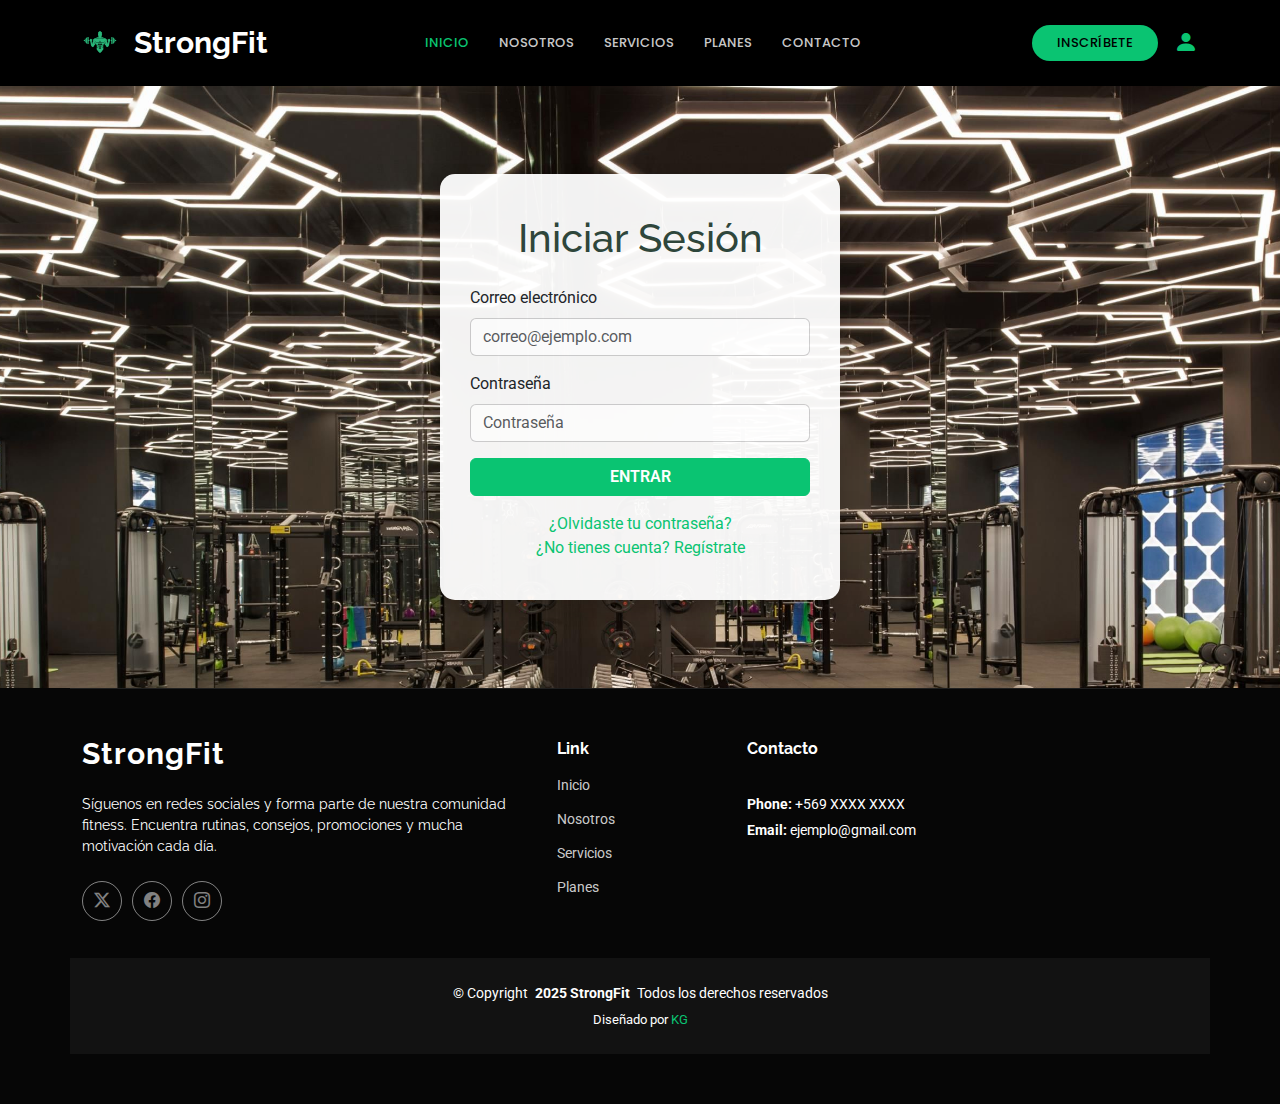
<file: login.html>
<!DOCTYPE html>
<html lang="en">

<head>
  <meta charset="utf-8">
  <meta content="width=device-width, initial-scale=1.0" name="viewport">
  <title>StrongFit</title>
  <meta name="description" content="">
  <meta name="keywords" content="">

  <!-- Favicons -->
  <link href="assets/img/logo.png" rel="logo">
  <link rel="icon" href="assets/img/logo.png">

  <!-- Fonts -->
  <link href="https://fonts.googleapis.com" rel="preconnect">
  <link href="https://fonts.gstatic.com" rel="preconnect" crossorigin>
  <link href="https://fonts.googleapis.com/css2?family=Roboto&family=Poppins&family=Raleway&display=swap" rel="stylesheet">

  <!-- Vendor CSS Files -->
  <link href="assets/vendor/bootstrap/css/bootstrap.min.css" rel="stylesheet">
  <link href="assets/vendor/bootstrap-icons/bootstrap-icons.css" rel="stylesheet">
  <link href="assets/vendor/aos/aos.css" rel="stylesheet">
  <link href="assets/vendor/glightbox/css/glightbox.min.css" rel="stylesheet">
  <link href="assets/vendor/swiper/swiper-bundle.min.css" rel="stylesheet">

  <!-- Main CSS File -->
  <link href="assets/css/main.css" rel="stylesheet">

  <!-- Estilos específicos para el login -->
  <style>
    body.login {
      background-image: url('assets/img/gym.jpg');
      background-size: cover;
      background-position: center;
      background-repeat: no-repeat;
      min-height: 100vh;
      display: flex;
      flex-direction: column;
    }

    main.container.my-5 {
      flex-grow: 1;
      display: flex;
      justify-content: center;
      align-items: center;
      padding: 40px 20px;
    }

    #form-login {
      background: rgba(255, 255, 255, 0.95);
      border-radius: 15px;
      padding: 40px 30px;
      max-width: 400px;
      width: 100%;
      box-shadow: 0 8px 20px rgba(0, 0, 0, 0.2);
    }
  </style>
</head>

<body class="login">

  <header id="header" class="header d-flex align-items-center sticky-top">
    <div class="container-fluid container-xl position-relative d-flex align-items-center justify-content-between">
      <!-- Logo + nombre -->
      <a href="index.html" class="logo d-flex align-items-center">
        <img src="assets/img/logo.png" alt="StrongFit Logo" style="height: 50px;">
        <h1 class="sitename ms-2 mb-0">StrongFit</h1>
      </a>

      <!-- Menú de navegación -->
      <nav id="navmenu" class="navmenu">
        <ul>
          <li><a href="index.html" class="active">Inicio</a></li>
          <li><a href="index.html">Nosotros</a></li>
          <li><a href="servicios.html">Servicios</a></li>
          <li><a href="planes.html">Planes</a></li>
          <li><a href="index.html">Contacto</a></li>
        </ul>
        <i class="mobile-nav-toggle d-xl-none bi bi-list"></i>
      </nav>

      <!-- Botones de acción -->
      <div class="d-flex align-items-center gap-3">
        <a class="btn-getstarted" href="registro.html">Inscríbete</a>
        <a class="bi bi-person-fill fs-4" href="login.html" title="Mi cuenta"></a>
      </div>
    </div>
  </header>

  <main class="container my-5">
    <form id="form-login" class="formulario-strongfit" novalidate>
      <h1 class="text-center mb-4">Iniciar Sesión</h1>

      <!-- Email -->
      <div class="mb-3">
        <label for="email" class="form-label">Correo electrónico</label>
        <input type="email" id="email" class="form-control" placeholder="correo@ejemplo.com" required>
        <div class="invalid-feedback">Ingresa un correo válido.</div>
      </div>

      <!-- Contraseña -->
      <div class="mb-3">
        <label for="password" class="form-label">Contraseña</label>
        <input type="password" id="password" class="form-control" placeholder="Contraseña" required>
        <div class="invalid-feedback">Ingresa tu contraseña.</div>
      </div>

      <!-- Botón de envío -->
      <button type="submit" class="btn btn-primary w-100">Entrar</button>

      <!-- Enlaces secundarios -->
      <div class="mt-3 text-center">
        <a href="recuperar.html">¿Olvidaste tu contraseña?</a><br>
        <a href="registro.html">¿No tienes cuenta? Regístrate</a>
      </div>
    </form>
  </main>

  <footer id="footer" class="footer dark-background">
    <div class="container footer-top">
      <div class="row gy-4">
        <div class="col-lg-5 col-md-12 footer-about">
          <a href="index.html" class="logo d-flex align-items-center">
            <span class="sitename">StrongFit</span>
          </a>
          <p>Síguenos en redes sociales y forma parte de nuestra comunidad fitness. Encuentra rutinas, consejos, promociones y mucha motivación cada día.</p>
          <div class="social-links d-flex mt-4">
            <a href="https://x.com/"><i class="bi bi-twitter-x"></i></a>
            <a href="https://www.facebook.com/"><i class="bi bi-facebook"></i></a>
            <a href="https://www.instagram.com/"><i class="bi bi-instagram"></i></a>
          </div>
        </div>

        <div class="col-lg-2 col-6 footer-links">
          <h4>Link</h4>
          <ul>
            <li><a href="index.html">Inicio</a></li>
            <li><a href="index.html">Nosotros</a></li>
            <li><a href="servicios.html">Servicios</a></li>
            <li><a href="planes.html">Planes</a></li>
          </ul>
        </div>

        <div class="col-lg-3 col-md-12 footer-contact text-center text-md-start">
          <h4>Contacto</h4>
          <p class="mt-4"><strong>Phone:</strong> <span>+569 XXXX XXXX</span></p>
          <p><strong>Email:</strong> <span>ejemplo@gmail.com</span></p>
        </div>
      </div>
    </div>

    <div class="container copyright text-center mt-4">
      <p>© <span>Copyright</span> <strong class="px-1 sitename"> 2025 StrongFit</strong> <span>Todos los derechos reservados</span></p>
      <div class="credits">
        Diseñado por <a href="#">KG</a>
      </div>
    </div>
  </footer>

  <!-- Scroll Top -->
  <a href="#" id="scroll-top" class="scroll-top d-flex align-items-center justify-content-center">
    <i class="bi bi-arrow-up-short"></i>
  </a>

  <!-- Preloader -->
  <div id="preloader"></div>

  <!-- Vendor JS Files -->
  <script src="assets/vendor/bootstrap/js/bootstrap.bundle.min.js"></script>
  <script src="assets/vendor/php-email-form/validate.js"></script>
  <script src="assets/vendor/aos/aos.js"></script>
  <script src="assets/vendor/glightbox/js/glightbox.min.js"></script>
  <script src="assets/vendor/purecounter/purecounter_vanilla.js"></script>
  <script src="assets/vendor/imagesloaded/imagesloaded.pkgd.min.js"></script>
  <script src="assets/vendor/isotope-layout/isotope.pkgd.min.js"></script>
  <script src="assets/vendor/swiper/swiper-bundle.min.js"></script>

  <!-- Main JS File -->
  <script src="assets/js/main.js"></script>
  <script src="assets/js/login.js"></script>
</body>

</html>
</file>
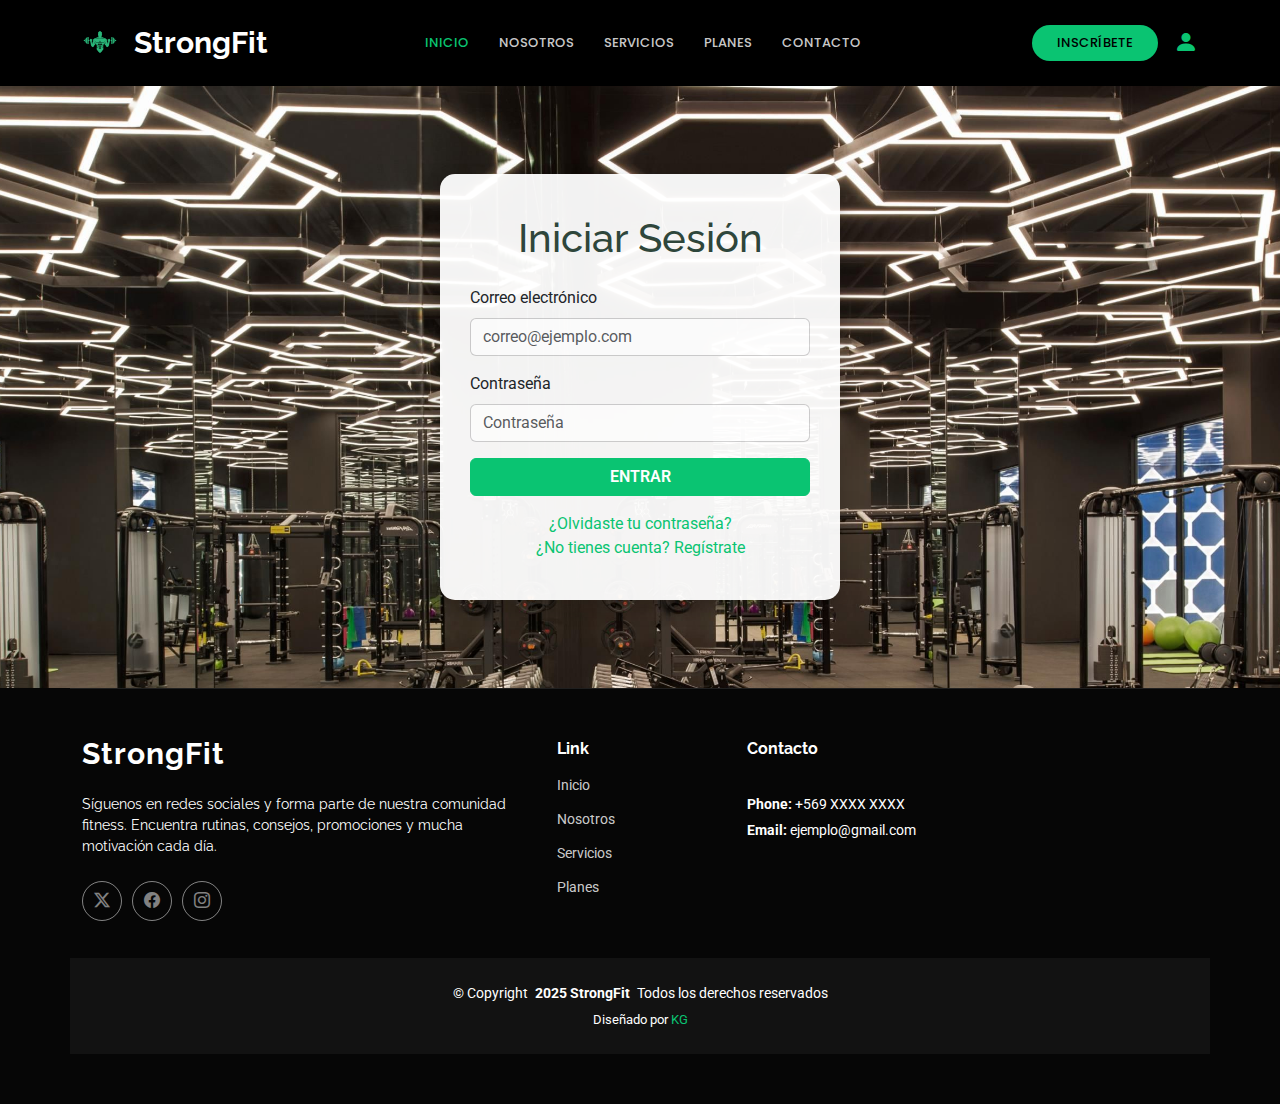
<file: perfil.html>
<!DOCTYPE html>
<html lang="en">

<head>
  <meta charset="utf-8">
  <meta content="width=device-width, initial-scale=1.0" name="viewport">
  <title>StrongFit</title>
  <meta name="description" content="">
  <meta name="keywords" content="">

  <!-- Favicons -->
  <link href="assets/img/logo.png" rel="logo">
  <link rel="icon" href="assets/img/logo.png">
 

  <!-- Fonts -->
  <link href="https://fonts.googleapis.com" rel="preconnect">
  <link href="https://fonts.gstatic.com" rel="preconnect" crossorigin>
  <link href="https://fonts.googleapis.com/css2?family=Roboto:ital,wght@0,100;0,300;0,400;0,500;0,700;0,900;1,100;1,300;1,400;1,500;1,700;1,900&family=Poppins:ital,wght@0,100;0,200;0,300;0,400;0,500;0,600;0,700;0,800;0,900;1,100;1,200;1,300;1,400;1,500;1,600;1,700;1,800;1,900&family=Raleway:ital,wght@0,100;0,200;0,300;0,400;0,500;0,600;0,700;0,800;0,900;1,100;1,200;1,300;1,400;1,500;1,600;1,700;1,800;1,900&display=swap" rel="stylesheet">

  <!-- Vendor CSS Files -->
  <link href="assets/vendor/bootstrap/css/bootstrap.min.css" rel="stylesheet">
  <link href="assets/vendor/bootstrap-icons/bootstrap-icons.css" rel="stylesheet">
  <link href="assets/vendor/aos/aos.css" rel="stylesheet">
  <link href="assets/vendor/glightbox/css/glightbox.min.css" rel="stylesheet">
  <link href="assets/vendor/swiper/swiper-bundle.min.css" rel="stylesheet">

  <!-- Main CSS File -->
  <link href="assets/css/main.css" rel="stylesheet">

</head>

<body class="perfil">

  <header id="header" class="header d-flex align-items-center sticky-top">
    <div class="container-fluid container-xl position-relative d-flex align-items-center justify-content-between">

      <!-- Logo + nombre -->
      <a href="index.html" class="logo d-flex align-items-center">
        <img src="assets/img/logo.png" alt="StrongFit Logo" style="height: 50px;">
        <h1 class="sitename ms-2 mb-0">StrongFit</h1>
      </a>

      <!-- Menú de navegación -->
      <nav id="navmenu" class="navmenu">
        <ul>
          <li><a href="index.html" class="active">Inicio</a></li>
          <li><a href="index.html">Nosotros</a></li>
          <li><a href="servicios.html">Servicios</a></li>
          <li><a href="planes.html">Planes</a></li>
          <li><a href="index.html">Contacto</a></li>          
        </ul>
        <i class="mobile-nav-toggle d-xl-none bi bi-list"></i>
      </nav>

      <!-- Botones de acción -->
      <div class="d-flex align-items-center gap-3">
        <a class="btn-getstarted" href="registro.html">Inscríbete</a>
        <a class="bi bi-person fs-4" href="login.html" title="Mi cuenta"></a>
      </div>

    </div>
  </header>

    <main class="container my-5">
    <h1 class="text-center mb-4">Editar Perfil</h1>
    <form id="form-perfil" class="formulario-strongfit" novalidate>
  <div class="mb-3">
    <label for="nombre" class="form-label">Nombre completo</label>
    <input type="text" class="form-control" id="nombre" required>
    <div class="invalid-feedback">Este campo es obligatorio.</div>
  </div>

  <div class="mb-3">
    <label for="usuario" class="form-label">Nombre de usuario</label>
    <input type="text" class="form-control" id="usuario" required>
    <div class="invalid-feedback">Nombre de usuario requerido.</div>
  </div>

  <div class="mb-3">
    <label for="email" class="form-label">Correo electrónico</label>
    <input type="email" class="form-control" id="email" disabled>
    <div class="form-text">Este dato no puede modificarse.</div>
  </div>

  <div class="mb-3">
    <label for="fechaNacimiento" class="form-label">Fecha de nacimiento</label>
    <input type="date" class="form-control" id="fechaNacimiento" required>
    <div class="invalid-feedback">Este campo es obligatorio.</div>
  </div>


  <div class="d-flex justify-content-between">
    <button type="submit" class="btn btn-primary">Guardar cambios</button>
    <a href="login.html" class="btn btn-secondary">Cerrar sesión</a>
  </div>
</form>
  </main>

  <footer id="footer" class="footer dark-background">

    <div class="container footer-top">
      <div class="row gy-4">
        <div class="col-lg-5 col-md-12 footer-about">
          <a href="index.html" class="logo d-flex align-items-center">
            <span class="sitename">Remember</span>
          </a>
          <p>Cras fermentum odio eu feugiat lide par naso tierra. Justo eget nada terra videa magna derita valies darta donna mare fermentum iaculis eu non diam phasellus.</p>
          <div class="social-links d-flex mt-4">
            <a href=""><i class="bi bi-twitter-x"></i></a>
            <a href=""><i class="bi bi-facebook"></i></a>
            <a href=""><i class="bi bi-instagram"></i></a>
            <a href=""><i class="bi bi-linkedin"></i></a>
          </div>
        </div>

        <div class="col-lg-2 col-6 footer-links">
          <h4>Useful Links</h4>
          <ul>
            <li><a href="#">Home</a></li>
            <li><a href="#">About us</a></li>
            <li><a href="#">Services</a></li>
            <li><a href="#">Terms of service</a></li>
            <li><a href="#">Privacy policy</a></li>
          </ul>
        </div>

        <div class="col-lg-2 col-6 footer-links">
          <h4>Our Services</h4>
          <ul>
            <li><a href="#">Web Design</a></li>
            <li><a href="#">Web Development</a></li>
            <li><a href="#">Product Management</a></li>
            <li><a href="#">Marketing</a></li>
            <li><a href="#">Graphic Design</a></li>
          </ul>
        </div>

        <div class="col-lg-3 col-md-12 footer-contact text-center text-md-start">
          <h4>Contact Us</h4>
          <p>A108 Adam Street</p>
          <p>New York, NY 535022</p>
          <p>United States</p>
          <p class="mt-4"><strong>Phone:</strong> <span>+1 5589 55488 55</span></p>
          <p><strong>Email:</strong> <span>info@example.com</span></p>
        </div>

      </div>
    </div>

    <div class="container copyright text-center mt-4">
      <p>© <span>Copyright</span> <strong class="px-1 sitename">Remember</strong> <span>All Rights Reserved</span></p>
      <div class="credits">
        <!-- All the links in the footer should remain intact. -->
        <!-- You can delete the links only if you've purchased the pro version. -->
        <!-- Licensing information: https://bootstrapmade.com/license/ -->
        <!-- Purchase the pro version with working PHP/AJAX contact form: [buy-url] -->
        Designed by <a href="https://bootstrapmade.com/">BootstrapMade</a>
      </div>
    </div>

  </footer>

  <!-- Scroll Top -->
  <a href="#" id="scroll-top" class="scroll-top d-flex align-items-center justify-content-center"><i class="bi bi-arrow-up-short"></i></a>

  <!-- Preloader -->
  <div id="preloader"></div>

  <!-- Vendor JS Files -->
  <script src="assets/vendor/bootstrap/js/bootstrap.bundle.min.js"></script>
  <script src="assets/vendor/php-email-form/validate.js"></script>
  <script src="assets/vendor/aos/aos.js"></script>
  <script src="assets/vendor/glightbox/js/glightbox.min.js"></script>
  <script src="assets/vendor/purecounter/purecounter_vanilla.js"></script>
  <script src="assets/vendor/imagesloaded/imagesloaded.pkgd.min.js"></script>
  <script src="assets/vendor/isotope-layout/isotope.pkgd.min.js"></script>
  <script src="assets/vendor/swiper/swiper-bundle.min.js"></script>

  <!-- Main JS File -->
  <script src="assets/js/main.js"></script>
  <script src="assets/js/perfil.js"></script>

</body>

</html>
</file>
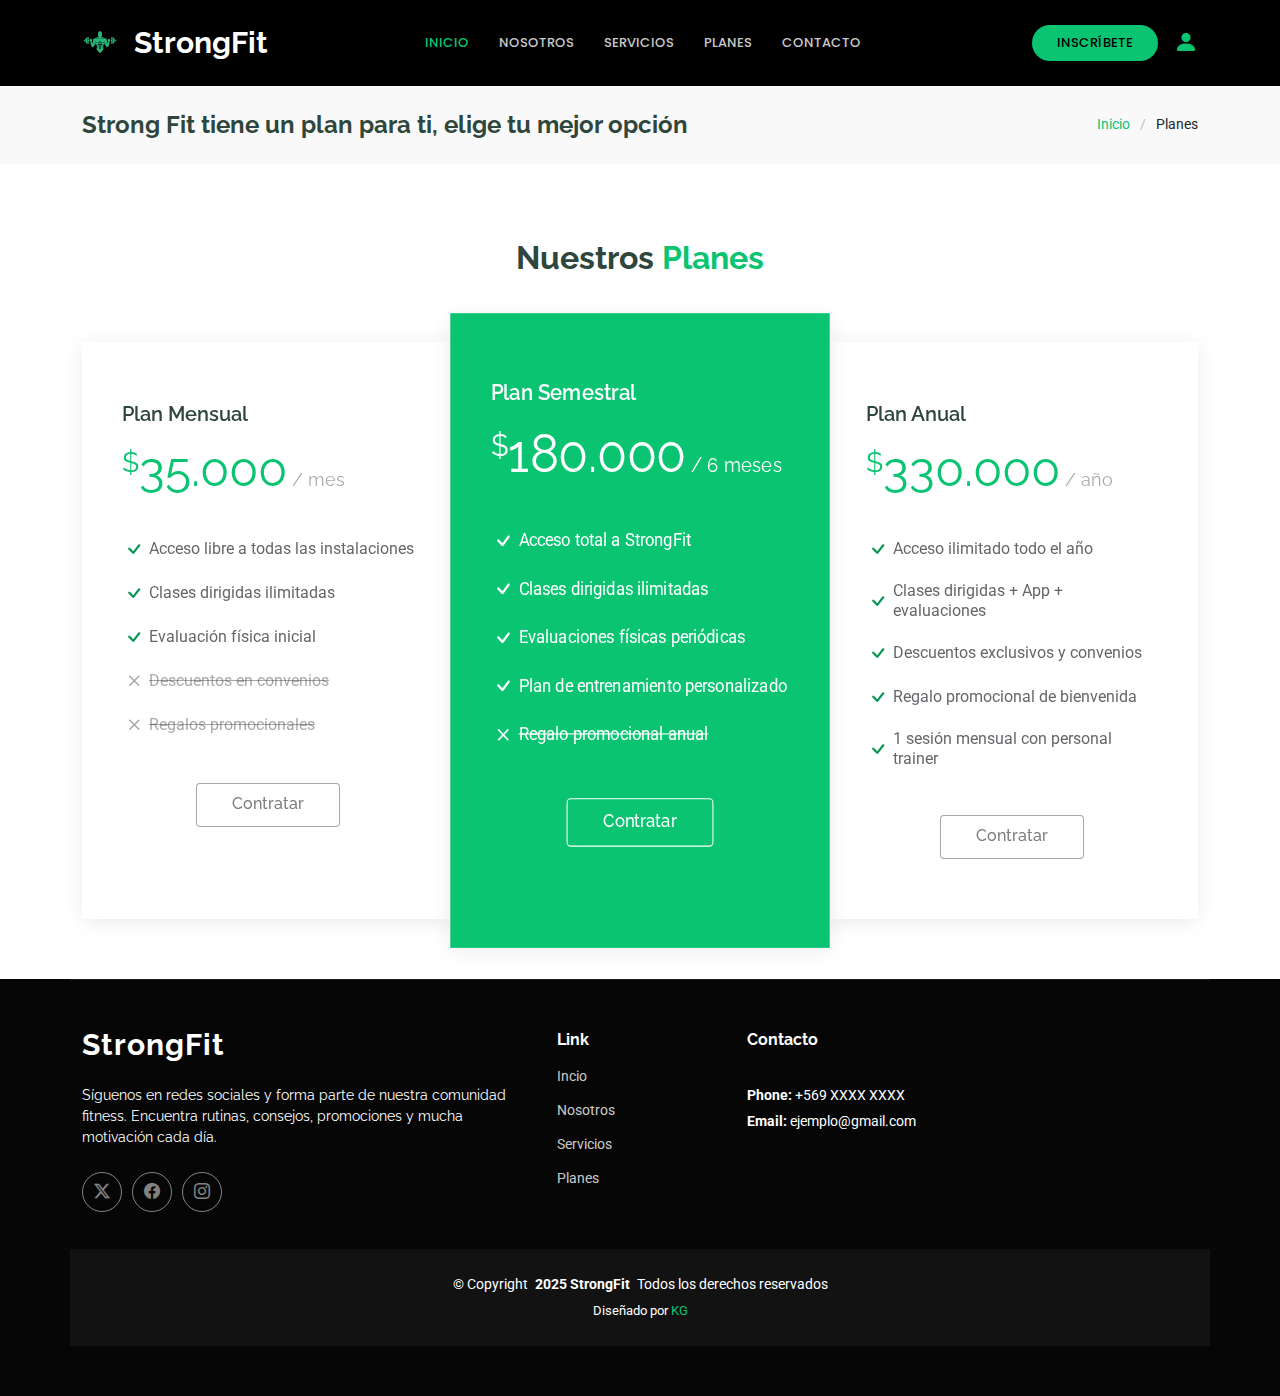
<file: planes.html>
<!DOCTYPE html>
<html lang="en">

<head>
  <meta charset="utf-8">
  <meta content="width=device-width, initial-scale=1.0" name="viewport">
  <title>StrongFit</title>
  <meta name="description" content="">
  <meta name="keywords" content="">

  <!-- Favicons -->
  <link href="assets/img/logo.png" rel="logo">
  <link rel="icon" href="assets/img/logo.png">
 

  <!-- Fonts -->
  <link href="https://fonts.googleapis.com" rel="preconnect">
  <link href="https://fonts.gstatic.com" rel="preconnect" crossorigin>
  <link href="https://fonts.googleapis.com/css2?family=Roboto:ital,wght@0,100;0,300;0,400;0,500;0,700;0,900;1,100;1,300;1,400;1,500;1,700;1,900&family=Poppins:ital,wght@0,100;0,200;0,300;0,400;0,500;0,600;0,700;0,800;0,900;1,100;1,200;1,300;1,400;1,500;1,600;1,700;1,800;1,900&family=Raleway:ital,wght@0,100;0,200;0,300;0,400;0,500;0,600;0,700;0,800;0,900;1,100;1,200;1,300;1,400;1,500;1,600;1,700;1,800;1,900&display=swap" rel="stylesheet">

  <!-- Vendor CSS Files -->
  <link href="assets/vendor/bootstrap/css/bootstrap.min.css" rel="stylesheet">
  <link href="assets/vendor/bootstrap-icons/bootstrap-icons.css" rel="stylesheet">
  <link href="assets/vendor/aos/aos.css" rel="stylesheet">
  <link href="assets/vendor/glightbox/css/glightbox.min.css" rel="stylesheet">
  <link href="assets/vendor/swiper/swiper-bundle.min.css" rel="stylesheet">

  <!-- Main CSS File -->
  <link href="assets/css/main.css" rel="stylesheet">

</head>

<body class="planes">

  <header id="header" class="header d-flex align-items-center sticky-top">
    <div class="container-fluid container-xl position-relative d-flex align-items-center justify-content-between">

      <!-- Logo + nombre -->
      <a href="index.html" class="logo d-flex align-items-center">
        <img src="assets/img/logo.png" alt="StrongFit Logo" style="height: 50px;">
        <h1 class="sitename ms-2 mb-0">StrongFit</h1>
      </a>

      <!-- Menú de navegación -->
      <nav id="navmenu" class="navmenu">
        <ul>
          <li><a href="index.html" class="active">Inicio</a></li>
          <li><a href="index.html">Nosotros</a></li>
          <li><a href="servicios.html">Servicios</a></li>
          <li><a href="planes.html">Planes</a></li>
          <li><a href="index.html">Contacto</a></li>          
        </ul>
        <i class="mobile-nav-toggle d-xl-none bi bi-list"></i>
      </nav>

      <!-- Botones de acción -->
      <div class="d-flex align-items-center gap-3">
        <a class="btn-getstarted" href="registro.html">Inscríbete</a>
        <a class="bi bi-person-fill fs-4" href="login.html" title="Mi cuenta"></a>
      </div>

    </div>
  </header>

  <main class="main">

    <!-- Page Title -->
    <div class="page-title light-background">
      <div class="container d-lg-flex justify-content-between align-items-center">
        <h1 class="mb-2 mb-lg-0">Strong Fit tiene un plan para ti, elige tu mejor opción</h1>
        <nav class="breadcrumbs">
          <ol>
            <li><a href="index.html">Inicio</a></li>
            <li class="current">Planes</li>
          </ol>
        </nav>
      </div>
    </div><!-- End Page Title -->


    <!-- Pricing Section -->
<section id="pricing" class="pricing section">

  <!-- Section Title -->
  <div class="container section-title" data-aos="fade-up">
    <div><span>Nuestros</span> <span class="description-title">Planes</span></div>
  </div><!-- End Section Title -->

  <div class="container">
    <div class="row g-4 g-lg-0">

      <!-- Plan Mensual -->
      <div class="col-lg-4" data-aos="zoom-in" data-aos-delay="100">
        <div class="pricing-item">
          <h3>Plan Mensual</h3>
          <h4><sup>$</sup>35.000<span> / mes</span></h4>
          <ul>
            <li><i class="bi bi-check"></i> Acceso libre a todas las instalaciones</li>
            <li><i class="bi bi-check"></i> Clases dirigidas ilimitadas</li>
            <li><i class="bi bi-check"></i> Evaluación física inicial</li>
            <li class="na"><i class="bi bi-x"></i> <span>Descuentos en convenios</span></li>
            <li class="na"><i class="bi bi-x"></i> <span>Regalos promocionales</span></li>
          </ul>
          <div class="text-center"><a href="#" class="buy-btn btn btn-primary" data-nombre="Plan Mensual" data-precio="35000">Contratar</a></div>
        </div>
      </div><!-- End Pricing Item -->

      <!-- Plan Semestral -->
      <div class="col-lg-4 featured" data-aos="zoom-in" data-aos-delay="200">
        <div class="pricing-item">
          <h3>Plan Semestral</h3>
          <h4><sup>$</sup>180.000<span> / 6 meses</span></h4>
          <ul>
            <li><i class="bi bi-check"></i> Acceso total a StrongFit</li>
            <li><i class="bi bi-check"></i> Clases dirigidas ilimitadas</li>
            <li><i class="bi bi-check"></i> Evaluaciones físicas periódicas</li>
            <li><i class="bi bi-check"></i> Plan de entrenamiento personalizado</li>
            <li class="na"><i class="bi bi-x"></i> <span>Regalo promocional anual</span></li>
          </ul>
          <div class="text-center"><a href="#" class="buy-btn btn btn-primary" data-nombre="Plan Semestral" data-precio="180000">Contratar</a></div>
        </div>
      </div><!-- End Pricing Item -->

      <!-- Plan Anual -->
      <div class="col-lg-4" data-aos="zoom-in" data-aos-delay="300">
        <div class="pricing-item">
          <h3>Plan Anual</h3>
          <h4><sup>$</sup>330.000<span> / año</span></h4>
          <ul>
            <li><i class="bi bi-check"></i> Acceso ilimitado todo el año</li>
            <li><i class="bi bi-check"></i> Clases dirigidas + App + evaluaciones</li>
            <li><i class="bi bi-check"></i> Descuentos exclusivos y convenios</li>
            <li><i class="bi bi-check"></i> Regalo promocional de bienvenida</li>
            <li><i class="bi bi-check"></i> 1 sesión mensual con personal trainer</li>
          </ul>
          <div class="text-center">
  <a href="#" class="buy-btn btn btn-primary" data-nombre="Plan Anual" data-precio="330000">Contratar</a>
  
</div>
        </div>
      </div><!-- End Pricing Item -->

    </div>
  </div>
</section><!-- End Pricing Section -->

        </div>

      </div>

    </section><!-- /Pricing Section -->

  </main>

<footer id="footer" class="footer dark-background">

    <div class="container footer-top">
      <div class="row gy-4">
        <div class="col-lg-5 col-md-12 footer-about">
          <a href="index.html" class="logo d-flex align-items-center">
            <span class="sitename">StrongFit</span>
          </a>
          <p>Síguenos en redes sociales y forma parte de nuestra comunidad fitness. Encuentra rutinas, consejos, promociones y mucha motivación cada día.</p>
          <div class="social-links d-flex mt-4">
            <a href="https://x.com/"><i class="bi bi-twitter-x"></i></a>
            <a href="https://www.facebook.com/"><i class="bi bi-facebook"></i></a>
            <a href="https://www.instagram.com/"><i class="bi bi-instagram"></i></a>
          </div>
        </div>

        <div class="col-lg-2 col-6 footer-links">
          <h4>Link</h4>
          <ul>
            <li><a href="index.html">Incio</a></li>
            <li><a href="index.html">Nosotros</a></li>
            <li><a href="servicios.html">Servicios</a></li>
            <li><a href="planes.html">Planes</a></li>
          </ul>
        </div>


        <div class="col-lg-3 col-md-12 footer-contact text-center text-md-start">
          <h4>Contacto</h4>
          <p class="mt-4"><strong>Phone:</strong> <span>+569 XXXX XXXX</span></p>
          <p><strong>Email:</strong> <span>ejemplo@gmail.com</span></p>
        </div>

      </div>
    </div>

    <div class="container copyright text-center mt-4">
      <p>© <span>Copyright</span> <strong class="px-1 sitename"> 2025 StrongFit</strong> <span>Todos los derechos reservados</span></p>
      <div class="credits">
        Diseñado por <a href="">KG</a>
      </div>
    </div>

  </footer>


  <!-- Scroll Top -->
  <a href="#" id="scroll-top" class="scroll-top d-flex align-items-center justify-content-center"><i class="bi bi-arrow-up-short"></i></a>

  <!-- Preloader -->
  <div id="preloader"></div>

  <!-- Vendor JS Files -->
  <script src="assets/vendor/bootstrap/js/bootstrap.bundle.min.js"></script>
  <script src="assets/vendor/php-email-form/validate.js"></script>
  <script src="assets/vendor/aos/aos.js"></script>
  <script src="assets/vendor/glightbox/js/glightbox.min.js"></script>
  <script src="assets/vendor/purecounter/purecounter_vanilla.js"></script>
  <script src="assets/vendor/imagesloaded/imagesloaded.pkgd.min.js"></script>
  <script src="assets/vendor/isotope-layout/isotope.pkgd.min.js"></script>
  <script src="assets/vendor/swiper/swiper-bundle.min.js"></script>

  <!-- Main JS File -->
   
  <script src="assets/js/main.js"></script>
  <script src="assets/js/carrito.js"></script>


</body>

</html>
</file>
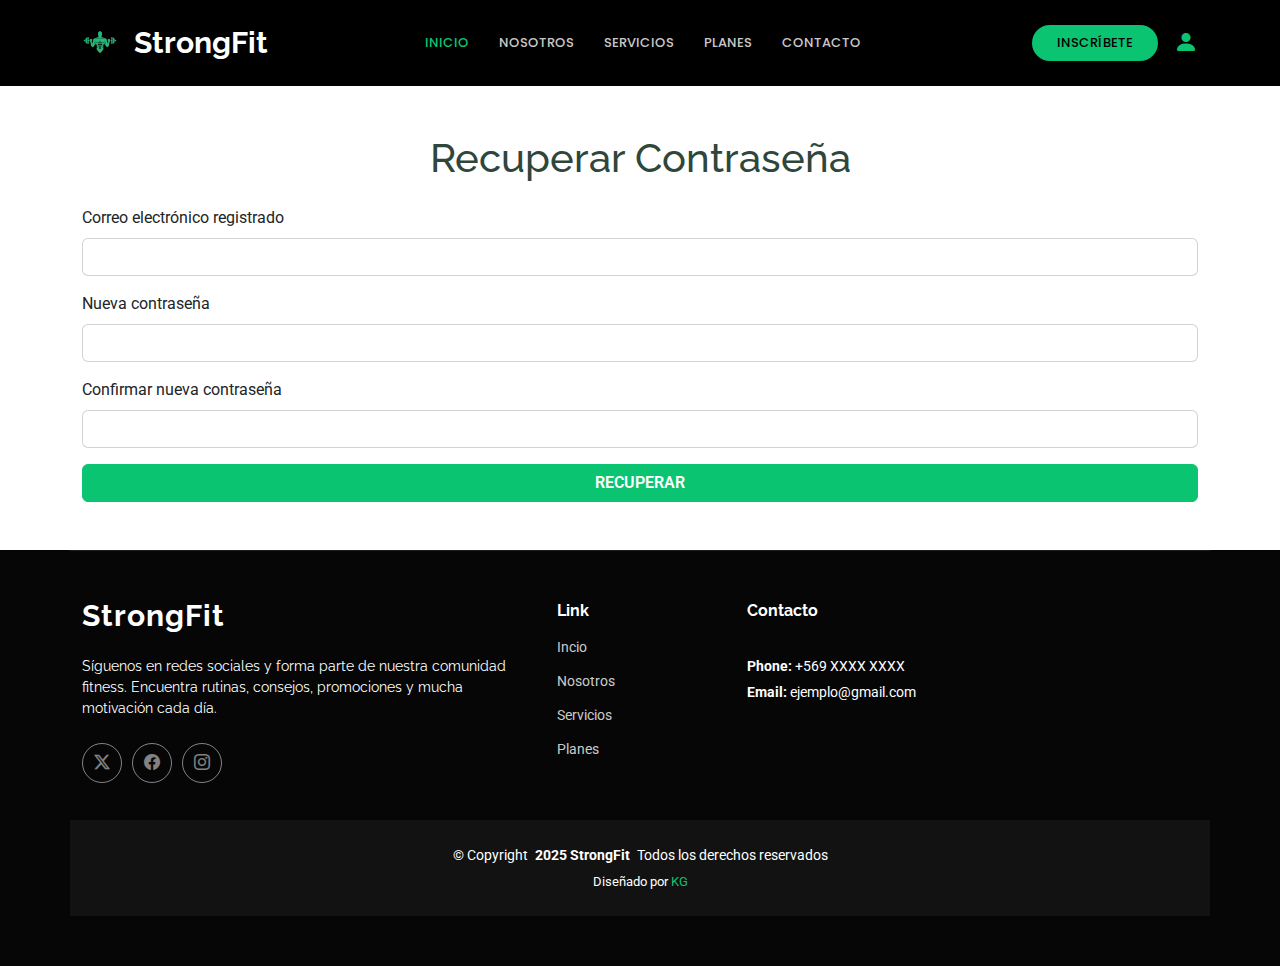
<file: recuperar.html>
<!DOCTYPE html>
<html lang="en">

<head>
  <meta charset="utf-8">
  <meta content="width=device-width, initial-scale=1.0" name="viewport">
  <title>StrongFit</title>
  <meta name="description" content="">
  <meta name="keywords" content="">

  <!-- Favicons -->
  <link href="assets/img/logo.png" rel="logo">
  <link rel="icon" href="assets/img/logo.png">
 

  <!-- Fonts -->
  <link href="https://fonts.googleapis.com" rel="preconnect">
  <link href="https://fonts.gstatic.com" rel="preconnect" crossorigin>
  <link href="https://fonts.googleapis.com/css2?family=Roboto:ital,wght@0,100;0,300;0,400;0,500;0,700;0,900;1,100;1,300;1,400;1,500;1,700;1,900&family=Poppins:ital,wght@0,100;0,200;0,300;0,400;0,500;0,600;0,700;0,800;0,900;1,100;1,200;1,300;1,400;1,500;1,600;1,700;1,800;1,900&family=Raleway:ital,wght@0,100;0,200;0,300;0,400;0,500;0,600;0,700;0,800;0,900;1,100;1,200;1,300;1,400;1,500;1,600;1,700;1,800;1,900&display=swap" rel="stylesheet">

  <!-- Vendor CSS Files -->
  <link href="assets/vendor/bootstrap/css/bootstrap.min.css" rel="stylesheet">
  <link href="assets/vendor/bootstrap-icons/bootstrap-icons.css" rel="stylesheet">
  <link href="assets/vendor/aos/aos.css" rel="stylesheet">
  <link href="assets/vendor/glightbox/css/glightbox.min.css" rel="stylesheet">
  <link href="assets/vendor/swiper/swiper-bundle.min.css" rel="stylesheet">

  <!-- Main CSS File -->
  <link href="assets/css/main.css" rel="stylesheet">

</head>

<body class="recuperar">

  <header id="header" class="header d-flex align-items-center sticky-top">
    <div class="container-fluid container-xl position-relative d-flex align-items-center justify-content-between">

      <!-- Logo + nombre -->
      <a href="index.html" class="logo d-flex align-items-center">
        <img src="assets/img/logo.png" alt="StrongFit Logo" style="height: 50px;">
        <h1 class="sitename ms-2 mb-0">StrongFit</h1>
      </a>

      <!-- Menú de navegación -->
      <nav id="navmenu" class="navmenu">
        <ul>
          <li><a href="index.html" class="active">Inicio</a></li>
          <li><a href="index.html">Nosotros</a></li>
          <li><a href="servicios.html">Servicios</a></li>
          <li><a href="planes.html">Planes</a></li>
          <li><a href="index.html">Contacto</a></li>          
        </ul>
        <i class="mobile-nav-toggle d-xl-none bi bi-list"></i>
      </nav>

      <!-- Botones de acción -->
      <div class="d-flex align-items-center gap-3">
        <a class="btn-getstarted" href="registro.html">Inscríbete</a>
        <a class="bi bi-person-fill fs-4" href="login.html" title="Mi cuenta"></a>
      </div>

    </div>
  </header>

  <main class="container my-5">
    <h1 class="text-center mb-4">Recuperar Contraseña</h1>
    <form id="form-recuperar" class="formulario-strongfit" novalidate>
  <div class="mb-3">
    <label for="email" class="form-label">Correo electrónico registrado</label>
    <input type="email" class="form-control" id="email" required>
    <div class="invalid-feedback">Ingresa un correo válido.</div>
  </div>

  <div class="mb-3">
    <label for="nuevaPassword" class="form-label">Nueva contraseña</label>
    <input type="password" class="form-control" id="nuevaPassword" required pattern="(?=.*\d)(?=.*[A-Z])(?=.*[!@#$%^&*]).{8,20}" title="Debe tener entre 8 y 20 caracteres, una mayúscula, un número y un símbolo especial.">
    <div class="invalid-feedback">Debe cumplir los requisitos de seguridad.</div>
  </div>

  <div class="mb-3">
    <label for="confirmarPassword" class="form-label">Confirmar nueva contraseña</label>
    <input type="password" class="form-control" id="confirmarPassword" required>
    <div class="invalid-feedback">Las contraseñas deben coincidir.</div>
  </div>

  <button type="submit" class="btn btn-primary w-100">Recuperar</button>
</form>
  </main>

 <footer id="footer" class="footer dark-background">

    <div class="container footer-top">
      <div class="row gy-4">
        <div class="col-lg-5 col-md-12 footer-about">
          <a href="index.html" class="logo d-flex align-items-center">
            <span class="sitename">StrongFit</span>
          </a>
          <p>Síguenos en redes sociales y forma parte de nuestra comunidad fitness. Encuentra rutinas, consejos, promociones y mucha motivación cada día.</p>
          <div class="social-links d-flex mt-4">
            <a href="https://x.com/"><i class="bi bi-twitter-x"></i></a>
            <a href="https://www.facebook.com/"><i class="bi bi-facebook"></i></a>
            <a href="https://www.instagram.com/"><i class="bi bi-instagram"></i></a>
          </div>
        </div>

        <div class="col-lg-2 col-6 footer-links">
          <h4>Link</h4>
          <ul>
            <li><a href="index.html">Incio</a></li>
            <li><a href="index.html">Nosotros</a></li>
            <li><a href="servicios.html">Servicios</a></li>
            <li><a href="planes.html">Planes</a></li>
          </ul>
        </div>


        <div class="col-lg-3 col-md-12 footer-contact text-center text-md-start">
          <h4>Contacto</h4>
          <p class="mt-4"><strong>Phone:</strong> <span>+569 XXXX XXXX</span></p>
          <p><strong>Email:</strong> <span>ejemplo@gmail.com</span></p>
        </div>

      </div>
    </div>

    <div class="container copyright text-center mt-4">
      <p>© <span>Copyright</span> <strong class="px-1 sitename"> 2025 StrongFit</strong> <span>Todos los derechos reservados</span></p>
      <div class="credits">
        Diseñado por <a href="">KG</a>
      </div>
    </div>

  </footer>
  <!-- Scroll Top -->
  <a href="#" id="scroll-top" class="scroll-top d-flex align-items-center justify-content-center"><i class="bi bi-arrow-up-short"></i></a>

  <!-- Preloader -->
  <div id="preloader"></div>

  <!-- Vendor JS Files -->
  <script src="assets/vendor/bootstrap/js/bootstrap.bundle.min.js"></script>
  <script src="assets/vendor/php-email-form/validate.js"></script>
  <script src="assets/vendor/aos/aos.js"></script>
  <script src="assets/vendor/glightbox/js/glightbox.min.js"></script>
  <script src="assets/vendor/purecounter/purecounter_vanilla.js"></script>
  <script src="assets/vendor/imagesloaded/imagesloaded.pkgd.min.js"></script>
  <script src="assets/vendor/isotope-layout/isotope.pkgd.min.js"></script>
  <script src="assets/vendor/swiper/swiper-bundle.min.js"></script>

  <!-- Main JS File -->
  <script src="assets/js/main.js"></script>
  <script src="assets/js/recuperar.js"></script>

</body>

</html>
</file>
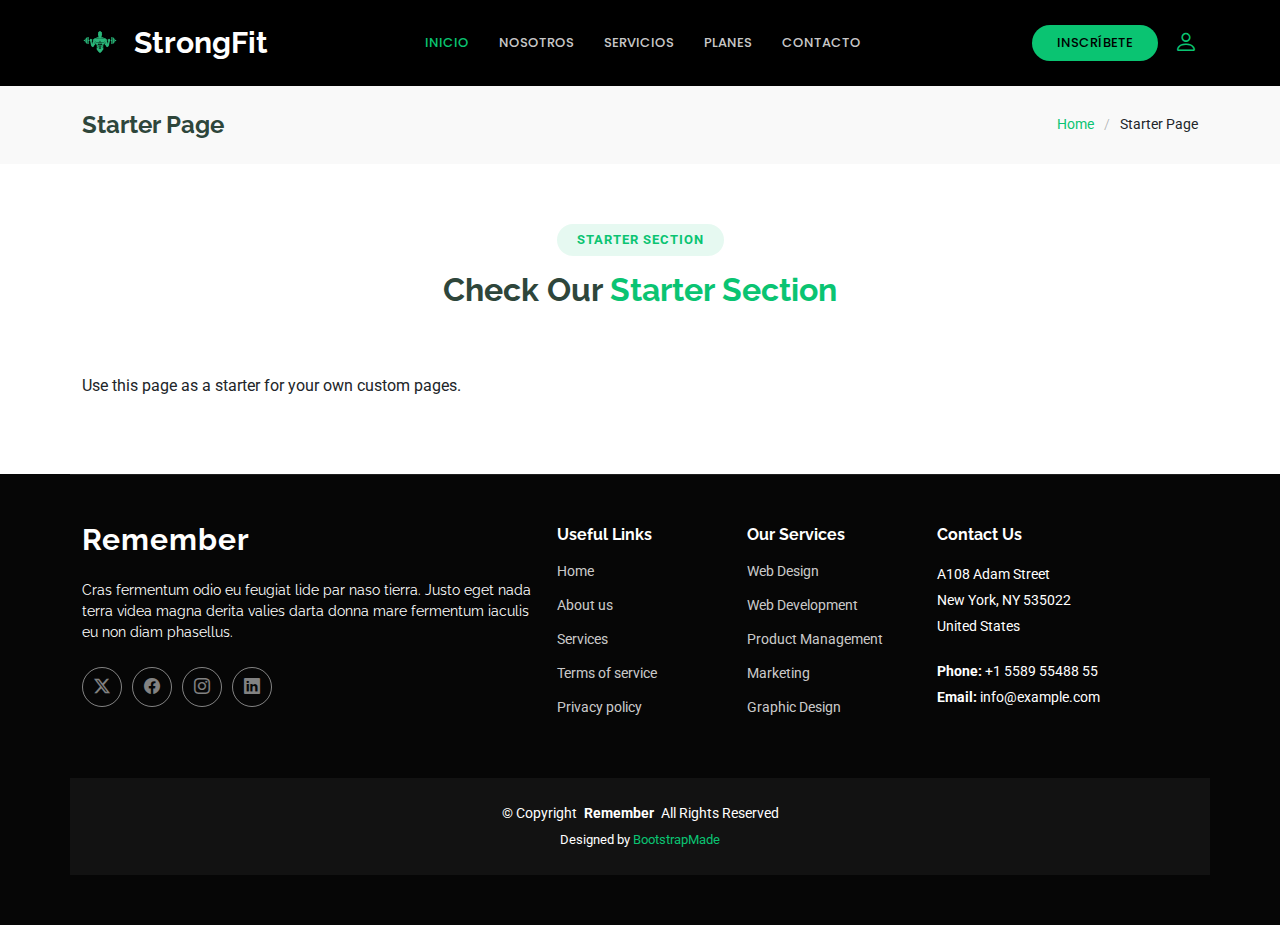
<file: registro copy.html>
<!DOCTYPE html>
<html lang="en">

<head>
  <meta charset="utf-8">
  <meta content="width=device-width, initial-scale=1.0" name="viewport">
  <title>Starter Page - Remember Bootstrap Template</title>
  <meta name="description" content="">
  <meta name="keywords" content="">

  <!-- Favicons -->
  <link href="assets/img/favicon.png" rel="icon">
  <link href="assets/img/apple-touch-icon.png" rel="apple-touch-icon">

  <!-- Fonts -->
  <link href="https://fonts.googleapis.com" rel="preconnect">
  <link href="https://fonts.gstatic.com" rel="preconnect" crossorigin>
  <link href="https://fonts.googleapis.com/css2?family=Roboto:ital,wght@0,100;0,300;0,400;0,500;0,700;0,900;1,100;1,300;1,400;1,500;1,700;1,900&family=Poppins:ital,wght@0,100;0,200;0,300;0,400;0,500;0,600;0,700;0,800;0,900;1,100;1,200;1,300;1,400;1,500;1,600;1,700;1,800;1,900&family=Raleway:ital,wght@0,100;0,200;0,300;0,400;0,500;0,600;0,700;0,800;0,900;1,100;1,200;1,300;1,400;1,500;1,600;1,700;1,800;1,900&display=swap" rel="stylesheet">

  <!-- Vendor CSS Files -->
  <link href="assets/vendor/bootstrap/css/bootstrap.min.css" rel="stylesheet">
  <link href="assets/vendor/bootstrap-icons/bootstrap-icons.css" rel="stylesheet">
  <link href="assets/vendor/aos/aos.css" rel="stylesheet">
  <link href="assets/vendor/glightbox/css/glightbox.min.css" rel="stylesheet">
  <link href="assets/vendor/swiper/swiper-bundle.min.css" rel="stylesheet">

  <!-- Main CSS File -->
  <link href="assets/css/main.css" rel="stylesheet">


</head>

<body class="registro">

    <header id="header" class="header d-flex align-items-center sticky-top">
    <div class="container-fluid container-xl position-relative d-flex align-items-center justify-content-between">

      <!-- Logo + nombre -->
      <a href="index.html" class="logo d-flex align-items-center">
        <img src="assets/img/logo.png" alt="StrongFit Logo" style="height: 50px;">
        <h1 class="sitename ms-2 mb-0">StrongFit</h1>
      </a>

      <!-- Menú de navegación -->
      <nav id="navmenu" class="navmenu">
        <ul>
          <li><a href="#hero" class="active">Inicio</a></li>
          <li><a href="#about">Nosotros</a></li>
          <li><a href="servicios.html">Servicios</a></li>
          <li><a href="planes.html">Planes</a></li>
          <li><a href="#contact">Contacto</a></li>          
        </ul>
        <i class="mobile-nav-toggle d-xl-none bi bi-list"></i>
      </nav>

      <!-- Botones de acción -->
      <div class="d-flex align-items-center gap-3">
        <a class="btn-getstarted" href="rregistro.html">Inscríbete</a>
        <a class="bi bi-person fs-4" href="#login" title="Mi cuenta"></a>
      </div>

    </div>
  </header>

  <main class="main">

    <!-- Page Title -->
    <div class="page-title light-background">
      <div class="container d-lg-flex justify-content-between align-items-center">
        <h1 class="mb-2 mb-lg-0">Starter Page</h1>
        <nav class="breadcrumbs">
          <ol>
            <li><a href="index.html">Home</a></li>
            <li class="current">Starter Page</li>
          </ol>
        </nav>
      </div>
    </div><!-- End Page Title -->

    <!-- Starter Section Section -->
    <section id="starter-section" class="starter-section section">

      <!-- Section Title -->
      <div class="container section-title" data-aos="fade-up">
        <h2>Starter Section</h2>
        <div><span>Check Our</span> <span class="description-title">Starter Section</span></div>
      </div><!-- End Section Title -->

      <div class="container" data-aos="fade-up">
        <p>Use this page as a starter for your own custom pages.</p>
      </div>

    </section><!-- /Starter Section Section -->

  </main>

  <footer id="footer" class="footer dark-background">

    <div class="container footer-top">
      <div class="row gy-4">
        <div class="col-lg-5 col-md-12 footer-about">
          <a href="index.html" class="logo d-flex align-items-center">
            <span class="sitename">Remember</span>
          </a>
          <p>Cras fermentum odio eu feugiat lide par naso tierra. Justo eget nada terra videa magna derita valies darta donna mare fermentum iaculis eu non diam phasellus.</p>
          <div class="social-links d-flex mt-4">
            <a href=""><i class="bi bi-twitter-x"></i></a>
            <a href=""><i class="bi bi-facebook"></i></a>
            <a href=""><i class="bi bi-instagram"></i></a>
            <a href=""><i class="bi bi-linkedin"></i></a>
          </div>
        </div>

        <div class="col-lg-2 col-6 footer-links">
          <h4>Useful Links</h4>
          <ul>
            <li><a href="#">Home</a></li>
            <li><a href="#">About us</a></li>
            <li><a href="#">Services</a></li>
            <li><a href="#">Terms of service</a></li>
            <li><a href="#">Privacy policy</a></li>
          </ul>
        </div>

        <div class="col-lg-2 col-6 footer-links">
          <h4>Our Services</h4>
          <ul>
            <li><a href="#">Web Design</a></li>
            <li><a href="#">Web Development</a></li>
            <li><a href="#">Product Management</a></li>
            <li><a href="#">Marketing</a></li>
            <li><a href="#">Graphic Design</a></li>
          </ul>
        </div>

        <div class="col-lg-3 col-md-12 footer-contact text-center text-md-start">
          <h4>Contact Us</h4>
          <p>A108 Adam Street</p>
          <p>New York, NY 535022</p>
          <p>United States</p>
          <p class="mt-4"><strong>Phone:</strong> <span>+1 5589 55488 55</span></p>
          <p><strong>Email:</strong> <span>info@example.com</span></p>
        </div>

      </div>
    </div>

    <div class="container copyright text-center mt-4">
      <p>© <span>Copyright</span> <strong class="px-1 sitename">Remember</strong> <span>All Rights Reserved</span></p>
      <div class="credits">
        <!-- All the links in the footer should remain intact. -->
        <!-- You can delete the links only if you've purchased the pro version. -->
        <!-- Licensing information: https://bootstrapmade.com/license/ -->
        <!-- Purchase the pro version with working PHP/AJAX contact form: [buy-url] -->
        Designed by <a href="https://bootstrapmade.com/">BootstrapMade</a>
      </div>
    </div>

  </footer>

  <!-- Scroll Top -->
  <a href="#" id="scroll-top" class="scroll-top d-flex align-items-center justify-content-center"><i class="bi bi-arrow-up-short"></i></a>

  <!-- Preloader -->
  <div id="preloader"></div>

  <!-- Vendor JS Files -->
  <script src="assets/vendor/bootstrap/js/bootstrap.bundle.min.js"></script>
  <script src="assets/vendor/php-email-form/validate.js"></script>
  <script src="assets/vendor/aos/aos.js"></script>
  <script src="assets/vendor/glightbox/js/glightbox.min.js"></script>
  <script src="assets/vendor/purecounter/purecounter_vanilla.js"></script>
  <script src="assets/vendor/imagesloaded/imagesloaded.pkgd.min.js"></script>
  <script src="assets/vendor/isotope-layout/isotope.pkgd.min.js"></script>
  <script src="assets/vendor/swiper/swiper-bundle.min.js"></script>

  <!-- Main JS File -->
  <script src="assets/js/main.js"></script>

</body>

</html>
</file>
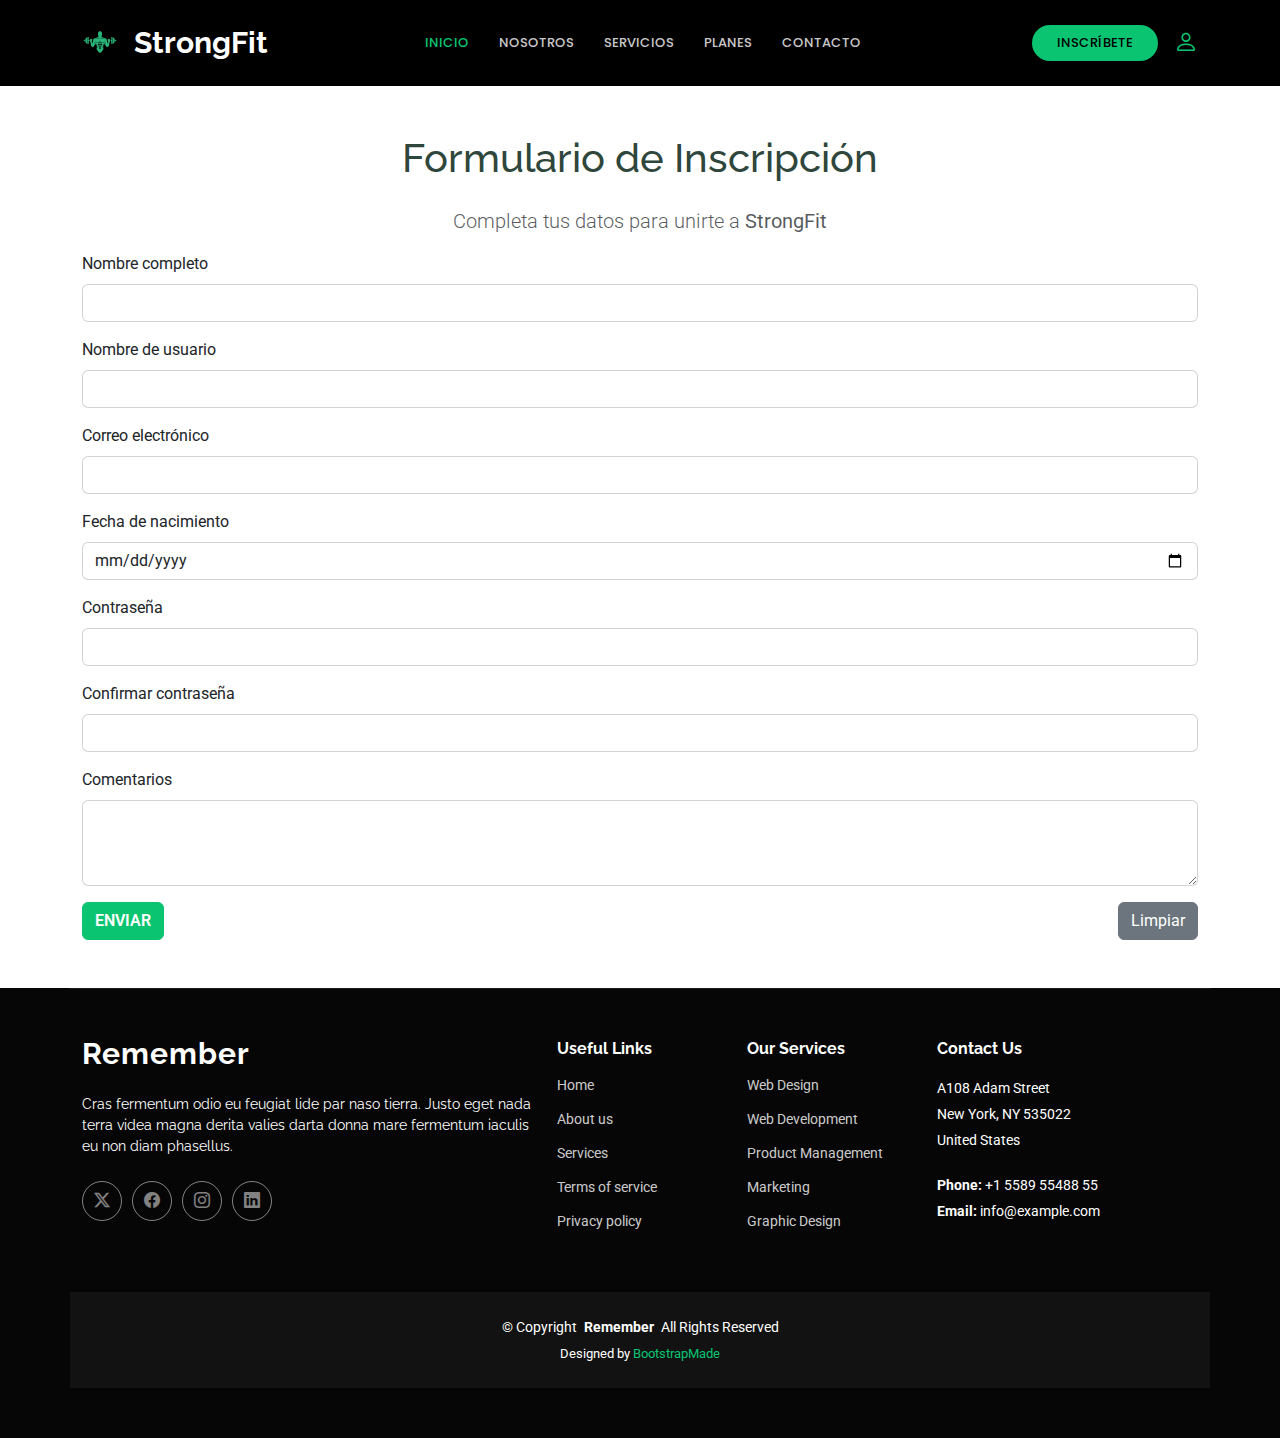
<file: registro.html>
<!DOCTYPE html>
<html lang="en">

<head>
  <meta charset="utf-8">
  <meta content="width=device-width, initial-scale=1.0" name="viewport">
  <title>StrongFit</title>
  <meta name="description" content="">
  <meta name="keywords" content="">

  <!-- Favicons -->
  <link href="assets/img/logo.png" rel="logo">
  <link href="assets/img/logo.png" rel="logo">
 

  <!-- Fonts -->
  <link href="https://fonts.googleapis.com" rel="preconnect">
  <link href="https://fonts.gstatic.com" rel="preconnect" crossorigin>
  <link href="https://fonts.googleapis.com/css2?family=Roboto:ital,wght@0,100;0,300;0,400;0,500;0,700;0,900;1,100;1,300;1,400;1,500;1,700;1,900&family=Poppins:ital,wght@0,100;0,200;0,300;0,400;0,500;0,600;0,700;0,800;0,900;1,100;1,200;1,300;1,400;1,500;1,600;1,700;1,800;1,900&family=Raleway:ital,wght@0,100;0,200;0,300;0,400;0,500;0,600;0,700;0,800;0,900;1,100;1,200;1,300;1,400;1,500;1,600;1,700;1,800;1,900&display=swap" rel="stylesheet">

  <!-- Vendor CSS Files -->
  <link href="assets/vendor/bootstrap/css/bootstrap.min.css" rel="stylesheet">
  <link href="assets/vendor/bootstrap-icons/bootstrap-icons.css" rel="stylesheet">
  <link href="assets/vendor/aos/aos.css" rel="stylesheet">
  <link href="assets/vendor/glightbox/css/glightbox.min.css" rel="stylesheet">
  <link href="assets/vendor/swiper/swiper-bundle.min.css" rel="stylesheet">

  <!-- Main CSS File -->
  <link href="assets/css/main.css" rel="stylesheet">

</head>

<body class="registro">

  <header id="header" class="header d-flex align-items-center sticky-top">
    <div class="container-fluid container-xl position-relative d-flex align-items-center justify-content-between">

      <!-- Logo + nombre -->
      <a href="index.html" class="logo d-flex align-items-center">
        <img src="assets/img/logo.png" alt="StrongFit Logo" style="height: 50px;">
        <h1 class="sitename ms-2 mb-0">StrongFit</h1>
      </a>

      <!-- Menú de navegación -->
      <nav id="navmenu" class="navmenu">
        <ul>
          <li><a href="index.html" class="active">Inicio</a></li>
          <li><a href="index.html">Nosotros</a></li>
          <li><a href="servicios.html">Servicios</a></li>
          <li><a href="planes.html">Planes</a></li>
          <li><a href="index.html">Contacto</a></li>          
        </ul>
        <i class="mobile-nav-toggle d-xl-none bi bi-list"></i>
      </nav>

      <!-- Botones de acción -->
      <div class="d-flex align-items-center gap-3">
        <a class="btn-getstarted" href="registro.html">Inscríbete</a>
        <a class="bi bi-person fs-4" href="#login" title="Mi cuenta"></a>
      </div>

    </div>
  </header>

 <main class="container my-5">
  <h1 class="text-center mb-4">Formulario de Inscripción</h1>
  <p class="text-center lead text-muted">Completa tus datos para unirte a <strong>StrongFit</strong></p>

  <form id="formulario-inscripcion" class="formulario-strongfit" novalidate>
    <!-- Nombre -->
    <div class="mb-3">
      <label for="nombre" class="form-label">Nombre completo</label>
      <input type="text" class="form-control" id="nombre" required>
      <div class="invalid-feedback">Este campo es obligatorio.</div>
    </div>

    <!-- Usuario -->
    <div class="mb-3">
      <label for="usuario" class="form-label">Nombre de usuario</label>
      <input type="text" class="form-control" id="usuario" required>
      <div class="invalid-feedback">Ingresa un nombre de usuario válido.</div>
    </div>

    <!-- Correo -->
    <div class="mb-3">
      <label for="email" class="form-label">Correo electrónico</label>
      <input type="email" class="form-control" id="email" required>
      <div class="invalid-feedback">Correo electrónico inválido.</div>
    </div>

    <!-- Fecha de nacimiento -->
    <div class="mb-3">
      <label for="fechaNacimiento" class="form-label">Fecha de nacimiento</label>
      <input type="date" class="form-control" id="fechaNacimiento" required>
      <div class="invalid-feedback">Debes tener al menos 13 años.</div>
    </div>

    <!-- Contraseña -->
    <div class="mb-3">
      <label for="password" class="form-label">Contraseña</label>
      <input type="password" class="form-control" id="password" required pattern="(?=.*\d)(?=.*[A-Z]).{8,}">
      <div class="invalid-feedback">Debe tener mínimo 8 caracteres, 1 número y 1 mayúscula.</div>
    </div>

    <!-- Confirmar contraseña -->
    <div class="mb-3">
      <label for="confirmarPassword" class="form-label">Confirmar contraseña</label>
      <input type="password" class="form-control" id="confirmarPassword" required>
      <div class="invalid-feedback">Las contraseñas no coinciden.</div>
    </div>

    <!-- Comentarios -->
    <div class="mb-3">
      <label for="comentarios" class="form-label">Comentarios</label>
      <textarea class="form-control" id="comentarios" rows="3"></textarea>
    </div>

    <!-- Botones -->
    <div class="d-flex justify-content-between">
      <button type="submit" class="btn btn-primary">Enviar</button>
      <button type="reset" class="btn btn-secondary">Limpiar</button>
    </div>
  </form>
</main>
  <footer id="footer" class="footer dark-background">

    <div class="container footer-top">
      <div class="row gy-4">
        <div class="col-lg-5 col-md-12 footer-about">
          <a href="index.html" class="logo d-flex align-items-center">
            <span class="sitename">Remember</span>
          </a>
          <p>Cras fermentum odio eu feugiat lide par naso tierra. Justo eget nada terra videa magna derita valies darta donna mare fermentum iaculis eu non diam phasellus.</p>
          <div class="social-links d-flex mt-4">
            <a href=""><i class="bi bi-twitter-x"></i></a>
            <a href=""><i class="bi bi-facebook"></i></a>
            <a href=""><i class="bi bi-instagram"></i></a>
            <a href=""><i class="bi bi-linkedin"></i></a>
          </div>
        </div>

        <div class="col-lg-2 col-6 footer-links">
          <h4>Useful Links</h4>
          <ul>
            <li><a href="#">Home</a></li>
            <li><a href="#">About us</a></li>
            <li><a href="#">Services</a></li>
            <li><a href="#">Terms of service</a></li>
            <li><a href="#">Privacy policy</a></li>
          </ul>
        </div>

        <div class="col-lg-2 col-6 footer-links">
          <h4>Our Services</h4>
          <ul>
            <li><a href="#">Web Design</a></li>
            <li><a href="#">Web Development</a></li>
            <li><a href="#">Product Management</a></li>
            <li><a href="#">Marketing</a></li>
            <li><a href="#">Graphic Design</a></li>
          </ul>
        </div>

        <div class="col-lg-3 col-md-12 footer-contact text-center text-md-start">
          <h4>Contact Us</h4>
          <p>A108 Adam Street</p>
          <p>New York, NY 535022</p>
          <p>United States</p>
          <p class="mt-4"><strong>Phone:</strong> <span>+1 5589 55488 55</span></p>
          <p><strong>Email:</strong> <span>info@example.com</span></p>
        </div>

      </div>
    </div>

    <div class="container copyright text-center mt-4">
      <p>© <span>Copyright</span> <strong class="px-1 sitename">Remember</strong> <span>All Rights Reserved</span></p>
      <div class="credits">
        <!-- All the links in the footer should remain intact. -->
        <!-- You can delete the links only if you've purchased the pro version. -->
        <!-- Licensing information: https://bootstrapmade.com/license/ -->
        <!-- Purchase the pro version with working PHP/AJAX contact form: [buy-url] -->
        Designed by <a href="https://bootstrapmade.com/">BootstrapMade</a>
      </div>
    </div>

  </footer>

  <!-- Scroll Top -->
  <a href="#" id="scroll-top" class="scroll-top d-flex align-items-center justify-content-center"><i class="bi bi-arrow-up-short"></i></a>

  <!-- Preloader -->
  <div id="preloader"></div>

  <!-- Vendor JS Files -->
  <script src="assets/vendor/bootstrap/js/bootstrap.bundle.min.js"></script>
  <script src="assets/vendor/php-email-form/validate.js"></script>
  <script src="assets/vendor/aos/aos.js"></script>
  <script src="assets/vendor/glightbox/js/glightbox.min.js"></script>
  <script src="assets/vendor/purecounter/purecounter_vanilla.js"></script>
  <script src="assets/vendor/imagesloaded/imagesloaded.pkgd.min.js"></script>
  <script src="assets/vendor/isotope-layout/isotope.pkgd.min.js"></script>
  <script src="assets/vendor/swiper/swiper-bundle.min.js"></script>

  <!-- Main JS File -->
  <script src="assets/js/main.js"></script>

</body>

</html>
</file>
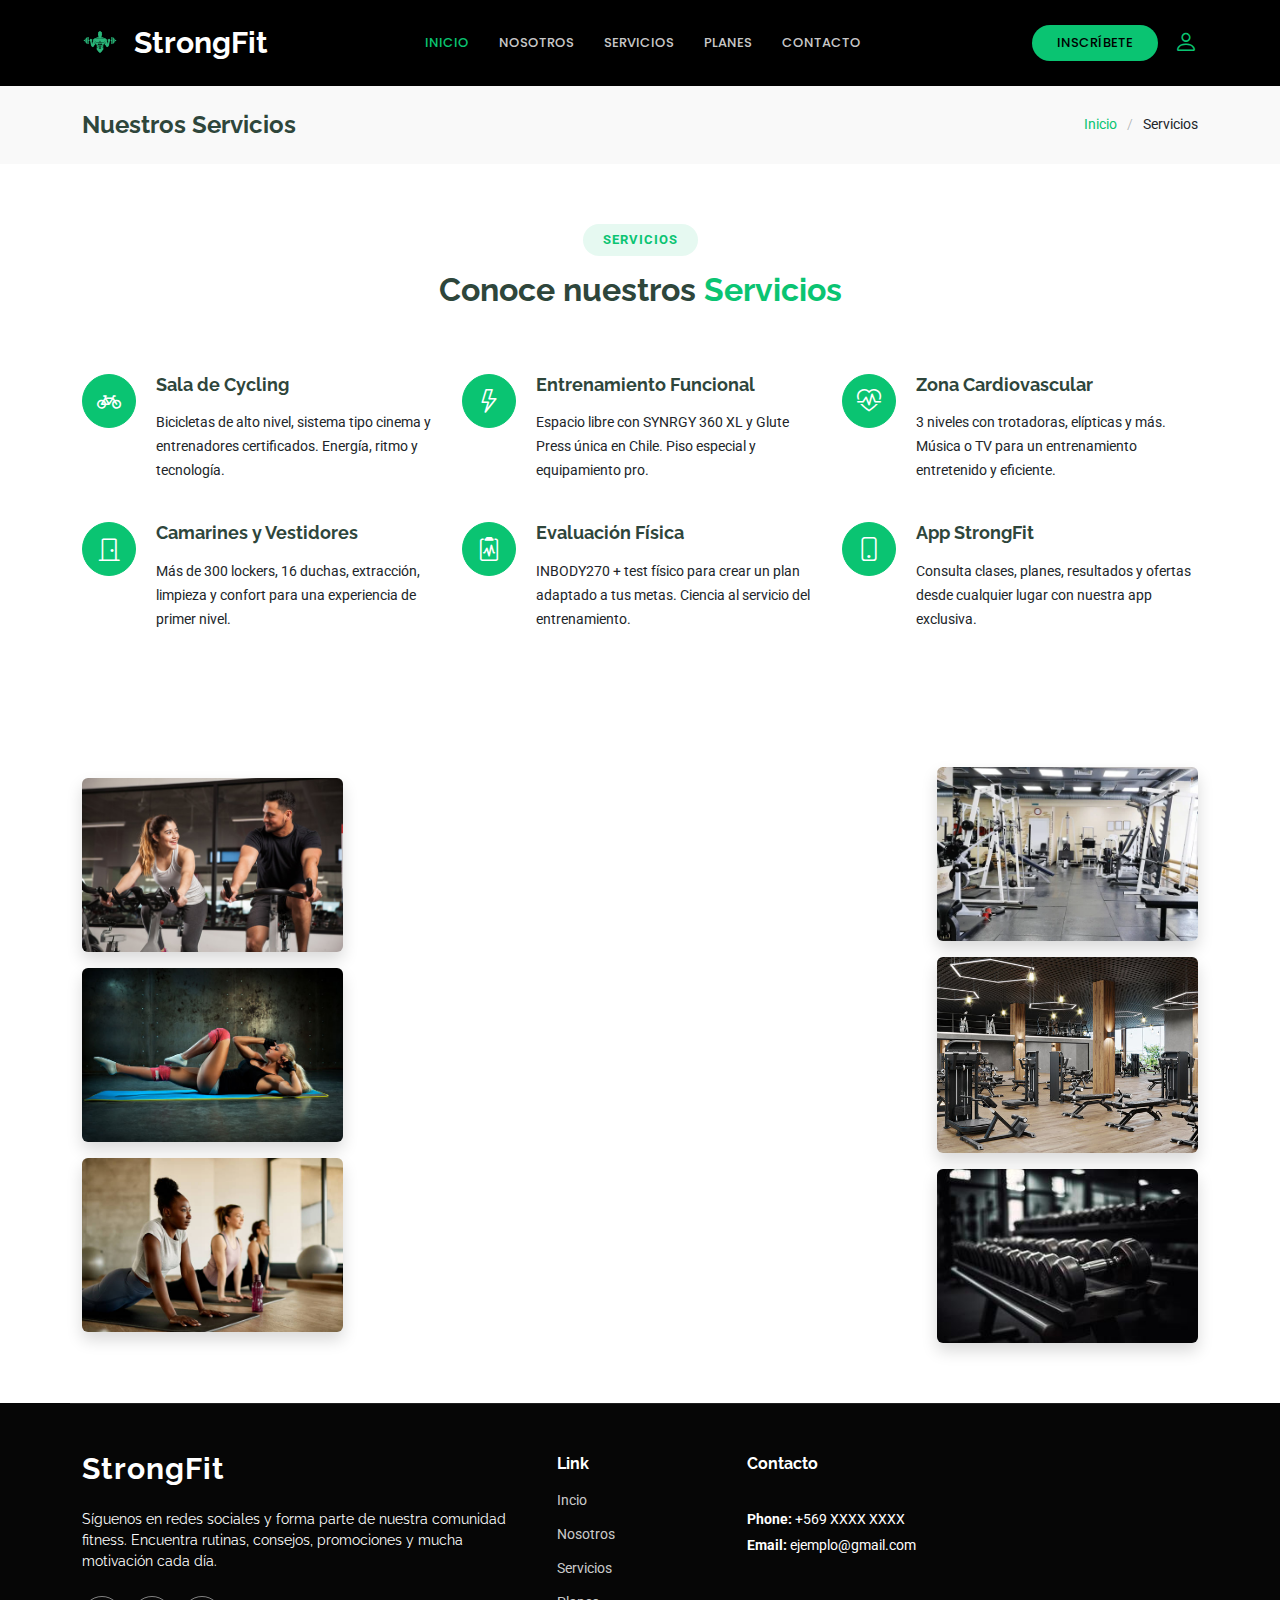
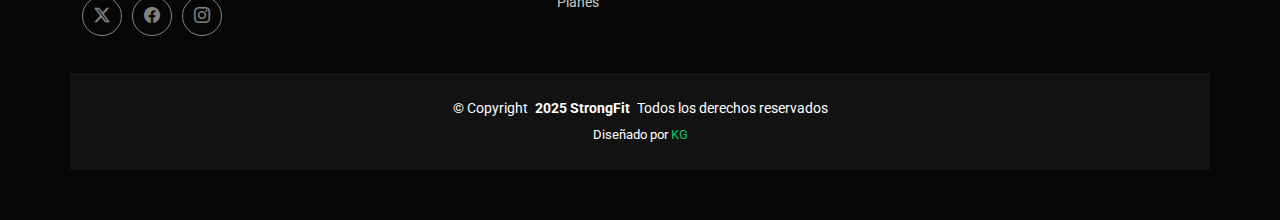
<file: servicios.html>
<!DOCTYPE html>
<html lang="en">

<head>
  <meta charset="utf-8">
  <meta content="width=device-width, initial-scale=1.0" name="viewport">
  <title>StrongFit</title>
  <meta name="description" content="">
  <meta name="keywords" content="">

  <!-- Favicons -->
  <link href="assets/img/logo.png" rel="logo">
  <link href="assets/img/logo.png" rel="logo">
 

  <!-- Fonts -->
  <link href="https://fonts.googleapis.com" rel="preconnect">
  <link href="https://fonts.gstatic.com" rel="preconnect" crossorigin>
  <link href="https://fonts.googleapis.com/css2?family=Roboto:ital,wght@0,100;0,300;0,400;0,500;0,700;0,900;1,100;1,300;1,400;1,500;1,700;1,900&family=Poppins:ital,wght@0,100;0,200;0,300;0,400;0,500;0,600;0,700;0,800;0,900;1,100;1,200;1,300;1,400;1,500;1,600;1,700;1,800;1,900&family=Raleway:ital,wght@0,100;0,200;0,300;0,400;0,500;0,600;0,700;0,800;0,900;1,100;1,200;1,300;1,400;1,500;1,600;1,700;1,800;1,900&display=swap" rel="stylesheet">

  <!-- Vendor CSS Files -->
  <link href="assets/vendor/bootstrap/css/bootstrap.min.css" rel="stylesheet">
  <link href="assets/vendor/bootstrap-icons/bootstrap-icons.css" rel="stylesheet">
  <link href="assets/vendor/aos/aos.css" rel="stylesheet">
  <link href="assets/vendor/glightbox/css/glightbox.min.css" rel="stylesheet">
  <link href="assets/vendor/swiper/swiper-bundle.min.css" rel="stylesheet">

  <!-- Main CSS File -->
  <link href="assets/css/main.css" rel="stylesheet">

</head>

<body class="service-details-page">

  <header id="header" class="header d-flex align-items-center sticky-top">
    <div class="container-fluid container-xl position-relative d-flex align-items-center justify-content-between">

      <!-- Logo + nombre -->
      <a href="index.html" class="logo d-flex align-items-center">
        <img src="assets/img/logo.png" alt="StrongFit Logo" style="height: 50px;">
        <h1 class="sitename ms-2 mb-0">StrongFit</h1>
      </a>

      <!-- Menú de navegación -->
      <nav id="navmenu" class="navmenu">
        <ul>
          <li><a href="index.html" class="active">Inicio</a></li>
          <li><a href="index.html">Nosotros</a></li>
          <li><a href="servicios.html">Servicios</a></li>
          <li><a href="planes.html">Planes</a></li>
          <li><a href="index.html">Contacto</a></li>          
        </ul>
        <i class="mobile-nav-toggle d-xl-none bi bi-list"></i>
      </nav>

      <!-- Botones de acción -->
      <div class="d-flex align-items-center gap-3">
        <a class="btn-getstarted" href="registro.html">Inscríbete</a>
        <a class="bi bi-person fs-4" href="#login" title="Mi cuenta"></a>
      </div>

    </div>
  </header>

  <main class="main">
  

    <!-- Page Title -->
    <div class="page-title light-background">
      <div class="container d-lg-flex justify-content-between align-items-center">
        <h1 class="mb-2 mb-lg-0">Nuestros Servicios</h1>
        <nav class="breadcrumbs">
          <ol>
            <li><a href="index.html">Inicio</a></li>
            <li class="current">Servicios</li>
          </ol>
        </nav>
      </div>
    </div><!-- End Page Title -->
       <section id="services" class="services section">
  <div class="container section-title" data-aos="fade-up">
    <h2>Servicios</h2>
    <div><span>Conoce nuestros</span> <span class="description-title">Servicios</span></div>
  </div>
  <div class="container">
    <div class="row gy-4">

      <div class="col-lg-4 col-md-6 service-item d-flex" data-aos="fade-up" data-aos-delay="100">
        <div class="icon flex-shrink-0"><i class="bi bi-bicycle"></i></div>
        <div>
          <h4 class="title"><a class="stretched-link">Sala de Cycling</a></h4>
          <p class="description">Bicicletas de alto nivel, sistema tipo cinema y entrenadores certificados. Energía, ritmo y tecnología.</p>
        </div>
      </div>

      <div class="col-lg-4 col-md-6 service-item d-flex" data-aos="fade-up" data-aos-delay="200">
        <div class="icon flex-shrink-0"><i class="bi bi-lightning"></i></div>
        <div>
          <h4 class="title"><a  class="stretched-link">Entrenamiento Funcional</a></h4>
          <p class="description">Espacio libre con SYNRGY 360 XL y Glute Press única en Chile. Piso especial y equipamiento pro.</p>
        </div>
      </div>

      <div class="col-lg-4 col-md-6 service-item d-flex" data-aos="fade-up" data-aos-delay="400">
        <div class="icon flex-shrink-0"><i class="bi bi-heart-pulse"></i></div>
        <div>
          <h4 class="title"><a  class="stretched-link">Zona Cardiovascular</a></h4>
          <p class="description">3 niveles con trotadoras, elípticas y más. Música o TV para un entrenamiento entretenido y eficiente.</p>
        </div>
      </div>

      
      <div class="col-lg-4 col-md-6 service-item d-flex" data-aos="fade-up" data-aos-delay="600">
        <div class="icon flex-shrink-0"><i class="bi bi-door-closed"></i></div>
        <div>
          <h4 class="title"><a  class="stretched-link">Camarines y Vestidores</a></h4>
          <p class="description">Más de 300 lockers, 16 duchas, extracción, limpieza y confort para una experiencia de primer nivel.</p>
        </div>
      </div>


      <div class="col-lg-4 col-md-6 service-item d-flex" data-aos="fade-up" data-aos-delay="800">
        <div class="icon flex-shrink-0"><i class="bi bi-clipboard2-pulse"></i></div>
        <div>
          <h4 class="title"><ahref="#" class="stretched-link">Evaluación Física</ahref=></h4>
          <p class="description">INBODY270 + test físico para crear un plan adaptado a tus metas. Ciencia al servicio del entrenamiento.</p>
        </div>
      </div>


      <div class="col-lg-4 col-md-6 service-item d-flex" data-aos="fade-up" data-aos-delay="1000">
        <div class="icon flex-shrink-0"><i class="bi bi-phone"></i></div>
        <div>
          <h4 class="title"><a class="stretched-link">App StrongFit</a></h4>
          <p class="description">Consulta clases, planes, resultados y ofertas desde cualquier lugar con nuestra app exclusiva.</p>
        </div>
      </div>



    </div>
  </div>
</section>

    <!-- Service Details Section -->
   <section id="service-details" class="service-details section">
  <div class="container">
    <div class="row gy-4 align-items-center text-center">

      <!-- Imágenes izquierda -->
      <div class="col-lg-3 d-flex flex-column gap-3" data-aos="fade-up" data-aos-delay="100">
        <img src="assets/img/1.jpg" alt="Imagen 1" class="img-fluid rounded shadow">
        <img src="assets/img/2.jpg" alt="Imagen 2" class="img-fluid rounded shadow">
        <img src="assets/img/3.jpg" alt="Imagen 3" class="img-fluid rounded shadow">
      </div>

      <!-- Texto central -->
      <div class="col-lg-6" data-aos="fade-up" data-aos-delay="200">
        <h3>Nuestro gimnasio</h3>
        <p>
          Nuestro gimnasio, además de contar con un equipo de profesores de vasta experiencia en sistemas de entrenamiento y clases dirigidas, posee una infraestructura de excelencia que nos permite satisfacer las exigentes necesidades de nuestros socios.
        </p>
      </div>

      <!-- Imágenes derecha -->
      <div class="col-lg-3 d-flex flex-column gap-3" data-aos="fade-up" data-aos-delay="300">
        <img src="assets/img/gym4.jpg" alt="Imagen 4" class="img-fluid rounded shadow">
        <img src="assets/img/gym5.jpg" alt="Imagen 5" class="img-fluid rounded shadow">
        <img src="assets/img/gym6.jpg" alt="Imagen 6" class="img-fluid rounded shadow">
      </div>

    </div>
  </div>
</section>
 

  </main>

 <footer id="footer" class="footer dark-background">

    <div class="container footer-top">
      <div class="row gy-4">
        <div class="col-lg-5 col-md-12 footer-about">
          <a href="index.html" class="logo d-flex align-items-center">
            <span class="sitename">StrongFit</span>
          </a>
          <p>Síguenos en redes sociales y forma parte de nuestra comunidad fitness. Encuentra rutinas, consejos, promociones y mucha motivación cada día.</p>
          <div class="social-links d-flex mt-4">
            <a href="https://x.com/"><i class="bi bi-twitter-x"></i></a>
            <a href="https://www.facebook.com/"><i class="bi bi-facebook"></i></a>
            <a href="https://www.instagram.com/"><i class="bi bi-instagram"></i></a>
          </div>
        </div>

        <div class="col-lg-2 col-6 footer-links">
          <h4>Link</h4>
          <ul>
            <li><a href="#hero">Incio</a></li>
            <li><a href="#about">Nosotros</a></li>
            <li><a href="servicios.html">Servicios</a></li>
            <li><a href="planes.html">Planes</a></li>
          </ul>
        </div>


        <div class="col-lg-3 col-md-12 footer-contact text-center text-md-start">
          <h4>Contacto</h4>
          <p class="mt-4"><strong>Phone:</strong> <span>+569 XXXX XXXX</span></p>
          <p><strong>Email:</strong> <span>ejemplo@gmail.com</span></p>
        </div>

      </div>
    </div>

    <div class="container copyright text-center mt-4">
      <p>© <span>Copyright</span> <strong class="px-1 sitename"> 2025 StrongFit</strong> <span>Todos los derechos reservados</span></p>
      <div class="credits">
        Diseñado por <a href="">KG</a>
      </div>
    </div>

  </footer>


  <!-- Scroll Top -->
  <a href="#" id="scroll-top" class="scroll-top d-flex align-items-center justify-content-center"><i class="bi bi-arrow-up-short"></i></a>

  <!-- Preloader -->
  <div id="preloader"></div>

  <!-- Vendor JS Files -->
  <script src="assets/vendor/bootstrap/js/bootstrap.bundle.min.js"></script>
  <script src="assets/vendor/php-email-form/validate.js"></script>
  <script src="assets/vendor/aos/aos.js"></script>
  <script src="assets/vendor/glightbox/js/glightbox.min.js"></script>
  <script src="assets/vendor/purecounter/purecounter_vanilla.js"></script>
  <script src="assets/vendor/imagesloaded/imagesloaded.pkgd.min.js"></script>
  <script src="assets/vendor/isotope-layout/isotope.pkgd.min.js"></script>
  <script src="assets/vendor/swiper/swiper-bundle.min.js"></script>

  <!-- Main JS File -->
  <script src="assets/js/main.js"></script>

</body>

</html>
</file>
<file: assets/css/main.css>
:root {
  --default-font: "Roboto",  system-ui, -apple-system, "Segoe UI", Roboto, "Helvetica Neue", Arial, "Noto Sans", "Liberation Sans", sans-serif, "Apple Color Emoji", "Segoe UI Emoji", "Segoe UI Symbol", "Noto Color Emoji";
  --heading-font: "Raleway",  sans-serif;
  --nav-font: "Poppins",  sans-serif;
}


:root { 
  --background-color: #ffffff; 
  --default-color: #212529; 
  --heading-color: #2e463b; 
  --accent-color: #0ac472; 
  --surface-color: #ffffff; 
  --contrast-color: #ffffff; 
}


:root {
  --nav-color: rgba(255, 255, 255, 0.8);  /* The default color of the main navmenu links */
  --nav-hover-color: #0ac472; /* Applied to main navmenu links when they are hovered over or active */
  --nav-mobile-background-color: #ffffff; /* Used as the background color for mobile navigation menu */
  --nav-dropdown-background-color: #ffffff; /* Used as the background color for dropdown items that appear when hovering over primary navigation items */
  --nav-dropdown-color: #212529; /* Used for navigation links of the dropdown items in the navigation menu. */
  --nav-dropdown-hover-color: #0ac472; /* Similar to --nav-hover-color, this color is applied to dropdown navigation links when they are hovered over. */
}

/* Color Presets - These classes override global colors when applied to any section or element, providing reuse of the sam color scheme. */

.light-background {
  --background-color: #f9f9f9;
  --surface-color: #ffffff;
}

.dark-background {
  --background-color: #060606;
  --default-color: #ffffff;
  --heading-color: #ffffff;
  --surface-color: #252525;
  --contrast-color: #000000;
}

/* Smooth scroll */
:root {
  scroll-behavior: smooth;
}

/*--------------------------------------------------------------
# General Styling & Shared Classes
--------------------------------------------------------------*/
body {
  color: var(--default-color);
  background-color: var(--background-color);
  font-family: var(--default-font);
}

a {
  color: var(--accent-color);
  text-decoration: none;
  transition: 0.3s;
}

a:hover {
  color: color-mix(in srgb, var(--accent-color), transparent 25%);
  text-decoration: none;
}

h1,
h2,
h3,
h4,
h5,
h6 {
  color: var(--heading-color);
  font-family: var(--heading-font);
}

/* Pulsating Play Button
------------------------------*/
.pulsating-play-btn {
  width: 94px;
  height: 94px;
  background: radial-gradient(var(--accent-color) 50%, color-mix(in srgb, var(--accent-color), transparent 75%) 52%);
  border-radius: 50%;
  display: block;
  position: relative;
  overflow: hidden;
}

.pulsating-play-btn:before {
  content: "";
  position: absolute;
  width: 120px;
  height: 120px;
  animation-delay: 0s;
  animation: pulsate-play-btn 2s;
  animation-direction: forwards;
  animation-iteration-count: infinite;
  animation-timing-function: steps;
  opacity: 1;
  border-radius: 50%;
  border: 5px solid color-mix(in srgb, var(--accent-color), transparent 30%);
  top: -15%;
  left: -15%;
  background: rgba(198, 16, 0, 0);
}

.pulsating-play-btn:after {
  content: "";
  position: absolute;
  left: 50%;
  top: 50%;
  transform: translateX(-40%) translateY(-50%);
  width: 0;
  height: 0;
  border-top: 10px solid transparent;
  border-bottom: 10px solid transparent;
  border-left: 15px solid #fff;
  z-index: 100;
  transition: all 400ms cubic-bezier(0.55, 0.055, 0.675, 0.19);
}

.pulsating-play-btn:hover:before {
  content: "";
  position: absolute;
  left: 50%;
  top: 50%;
  transform: translateX(-40%) translateY(-50%);
  width: 0;
  height: 0;
  border: none;
  border-top: 10px solid transparent;
  border-bottom: 10px solid transparent;
  border-left: 15px solid #fff;
  z-index: 200;
  animation: none;
  border-radius: 0;
}

.pulsating-play-btn:hover:after {
  border-left: 15px solid var(--accent-color);
  transform: scale(20);
}

@keyframes pulsate-play-btn {
  0% {
    transform: scale(0.6, 0.6);
    opacity: 1;
  }

  100% {
    transform: scale(1, 1);
    opacity: 0;
  }
}

/* PHP Email Form Messages
------------------------------*/
.php-email-form .error-message {
  display: none;
  background: #df1529;
  color: #ffffff;
  text-align: left;
  padding: 15px;
  margin-bottom: 24px;
  font-weight: 600;
}

.php-email-form .sent-message {
  display: none;
  color: #ffffff;
  background: #059652;
  text-align: center;
  padding: 15px;
  margin-bottom: 24px;
  font-weight: 600;
}

.php-email-form .loading {
  display: none;
  background: var(--surface-color);
  text-align: center;
  padding: 15px;
  margin-bottom: 24px;
}

.php-email-form .loading:before {
  content: "";
  display: inline-block;
  border-radius: 50%;
  width: 24px;
  height: 24px;
  margin: 0 10px -6px 0;
  border: 3px solid var(--accent-color);
  border-top-color: var(--surface-color);
  animation: php-email-form-loading 1s linear infinite;
}

@keyframes php-email-form-loading {
  0% {
    transform: rotate(0deg);
  }

  100% {
    transform: rotate(360deg);
  }
}

/*--------------------------------------------------------------
# Global Header
--------------------------------------------------------------*/
.header {
  --background-color: #000000;
  --default-color: #ffffff;
  --heading-color: #ffffff;
  --contrast-color: #000000;
  color: var(--default-color);
  background-color: var(--background-color);
  padding: 15px 0;
  transition: all 0.5s;
  z-index: 997;
}

.header .logo {
  line-height: 1;
}

.header .logo img {
  max-height: 36px;
  margin-right: 8px;
}

.header .logo h1 {
  font-size: 30px;
  margin: 0;
  font-weight: 700;
  color: var(--heading-color);
}

.header .btn-getstarted,
.header .btn-getstarted:focus {
  color: var(--contrast-color);
  background: var(--accent-color);
  font-size: 13px;
  font-weight: 500;
  padding: 8px 25px;
  margin: 0 0 0 30px;
  border-radius: 50px;
  transition: 0.3s;
  text-transform: uppercase;
  font-family: var(--nav-font);
}

.header .btn-getstarted:hover,
.header .btn-getstarted:focus:hover {
  color: var(--contrast-color);
  background: color-mix(in srgb, var(--accent-color), transparent 15%);
}

@media (max-width: 1200px) {
  .header .logo {
    order: 1;
  }

  .header .btn-getstarted {
    order: 2;
    margin: 0 15px 0 0;
    padding: 6px 15px;
  }

  .header .navmenu {
    order: 3;
  }
}

.scrolled .header {
  box-shadow: 0px 0 18px rgba(0, 0, 0, 0.1);
}

/* Global Header on Scroll
------------------------------*/
.scrolled .header {
  --background-color: rgba(0, 0, 0, 0.85);
}

/*--------------------------------------------------------------
# Navigation Menu
--------------------------------------------------------------*/
/* Navmenu - Desktop */
@media (min-width: 1200px) {
  .navmenu {
    padding: 0;
  }

  .navmenu ul {
    margin: 0;
    padding: 0;
    display: flex;
    list-style: none;
    align-items: center;
  }

  .navmenu li {
    position: relative;
  }

  .navmenu a,
  .navmenu a:focus {
    color: var(--nav-color);
    padding: 18px 15px;
    font-size: 13px;
    font-family: var(--nav-font);
    text-transform: uppercase;
    font-weight: 500;
    display: flex;
    align-items: center;
    justify-content: space-between;
    white-space: nowrap;
    transition: 0.3s;
  }

  .navmenu a i,
  .navmenu a:focus i {
    font-size: 12px;
    line-height: 0;
    margin-left: 5px;
    transition: 0.3s;
  }

  .navmenu li:last-child a {
    padding-right: 0;
  }

  .navmenu li:hover>a,
  .navmenu .active,
  .navmenu .active:focus {
    color: var(--nav-hover-color);
  }

  .navmenu .dropdown ul {
    margin: 0;
    padding: 10px 0;
    background: var(--nav-dropdown-background-color);
    display: block;
    position: absolute;
    visibility: hidden;
    left: 14px;
    top: 130%;
    opacity: 0;
    transition: 0.3s;
    border-radius: 4px;
    z-index: 99;
    box-shadow: 0px 0px 30px rgba(0, 0, 0, 0.1);
  }

  .navmenu .dropdown ul li {
    min-width: 200px;
  }

  .navmenu .dropdown ul a {
    padding: 10px 20px;
    font-size: 15px;
    text-transform: none;
    color: var(--nav-dropdown-color);
  }

  .navmenu .dropdown ul a i {
    font-size: 12px;
  }

  .navmenu .dropdown ul a:hover,
  .navmenu .dropdown ul .active:hover,
  .navmenu .dropdown ul li:hover>a {
    color: var(--nav-dropdown-hover-color);
  }

  .navmenu .dropdown:hover>ul {
    opacity: 1;
    top: 100%;
    visibility: visible;
  }

  .navmenu .dropdown .dropdown ul {
    top: 0;
    left: -90%;
    visibility: hidden;
  }

  .navmenu .dropdown .dropdown:hover>ul {
    opacity: 1;
    top: 0;
    left: -100%;
    visibility: visible;
  }
}

/* Navmenu - Mobile */
@media (max-width: 1199px) {
  .mobile-nav-toggle {
    color: var(--nav-color);
    font-size: 28px;
    line-height: 0;
    margin-right: 10px;
    cursor: pointer;
    transition: color 0.3s;
  }

  .navmenu {
    padding: 0;
    z-index: 9997;
  }

  .navmenu ul {
    display: none;
    list-style: none;
    position: absolute;
    inset: 60px 20px 20px 20px;
    padding: 10px 0;
    margin: 0;
    border-radius: 6px;
    background-color: var(--nav-mobile-background-color);
    overflow-y: auto;
    transition: 0.3s;
    z-index: 9998;
    box-shadow: 0px 0px 30px rgba(0, 0, 0, 0.1);
  }

  .navmenu a,
  .navmenu a:focus {
    color: var(--nav-dropdown-color);
    padding: 10px 20px;
    font-family: var(--nav-font);
    font-size: 17px;
    font-weight: 500;
    display: flex;
    align-items: center;
    justify-content: space-between;
    white-space: nowrap;
    transition: 0.3s;
  }

  .navmenu a i,
  .navmenu a:focus i {
    font-size: 12px;
    line-height: 0;
    margin-left: 5px;
    width: 30px;
    height: 30px;
    display: flex;
    align-items: center;
    justify-content: center;
    border-radius: 50%;
    transition: 0.3s;
    background-color: color-mix(in srgb, var(--accent-color), transparent 90%);
  }

  .navmenu a i:hover,
  .navmenu a:focus i:hover {
    background-color: var(--accent-color);
    color: var(--contrast-color);
  }

  .navmenu a:hover,
  .navmenu .active,
  .navmenu .active:focus {
    color: var(--nav-dropdown-hover-color);
  }

  .navmenu .active i,
  .navmenu .active:focus i {
    background-color: var(--accent-color);
    color: var(--contrast-color);
    transform: rotate(180deg);
  }

  .navmenu .dropdown ul {
    position: static;
    display: none;
    z-index: 99;
    padding: 10px 0;
    margin: 10px 20px;
    background-color: var(--nav-dropdown-background-color);
    border: 1px solid color-mix(in srgb, var(--default-color), transparent 90%);
    box-shadow: none;
    transition: all 0.5s ease-in-out;
  }

  .navmenu .dropdown ul ul {
    background-color: rgba(33, 37, 41, 0.1);
  }

  .navmenu .dropdown>.dropdown-active {
    display: block;
    background-color: rgba(33, 37, 41, 0.03);
  }

  .mobile-nav-active {
    overflow: hidden;
  }

  .mobile-nav-active .mobile-nav-toggle {
    color: #fff;
    position: absolute;
    font-size: 32px;
    top: 15px;
    right: 15px;
    margin-right: 0;
    z-index: 9999;
  }

  .mobile-nav-active .navmenu {
    position: fixed;
    overflow: hidden;
    inset: 0;
    background: rgba(33, 37, 41, 0.8);
    transition: 0.3s;
  }

  .mobile-nav-active .navmenu>ul {
    display: block;
  }
}

/*--------------------------------------------------------------
# Global Footer
--------------------------------------------------------------*/
.footer {
  color: var(--default-color);
  background-color: var(--background-color);
  font-size: 14px;
  padding-bottom: 50px;
  position: relative;
}

.footer .footer-top {
  padding-top: 50px;
  border-top: 1px solid color-mix(in srgb, var(--default-color), transparent 90%);
}

.footer .footer-about .logo {
  line-height: 1;
  margin-bottom: 25px;
}

.footer .footer-about .logo img {
  max-height: 40px;
  margin-right: 6px;
}

.footer .footer-about .logo span {
  color: var(--heading-color);
  font-size: 30px;
  font-weight: 700;
  letter-spacing: 1px;
  font-family: var(--heading-font);
}

.footer .footer-about p {
  font-size: 14px;
  font-family: var(--heading-font);
}

.footer .social-links a {
  display: flex;
  align-items: center;
  justify-content: center;
  width: 40px;
  height: 40px;
  border-radius: 50%;
  border: 1px solid color-mix(in srgb, var(--default-color), transparent 50%);
  font-size: 16px;
  color: color-mix(in srgb, var(--default-color), transparent 50%);
  margin-right: 10px;
  transition: 0.3s;
}

.footer .social-links a:hover {
  color: var(--accent-color);
  border-color: var(--accent-color);
}

.footer h4 {
  font-size: 16px;
  font-weight: bold;
  position: relative;
  padding-bottom: 12px;
}

.footer .footer-links {
  margin-bottom: 30px;
}

.footer .footer-links ul {
  list-style: none;
  padding: 0;
  margin: 0;
}

.footer .footer-links ul i {
  padding-right: 2px;
  font-size: 12px;
  line-height: 0;
}

.footer .footer-links ul li {
  padding: 10px 0;
  display: flex;
  align-items: center;
}

.footer .footer-links ul li:first-child {
  padding-top: 0;
}

.footer .footer-links ul a {
  color: color-mix(in srgb, var(--default-color), transparent 20%);
  display: inline-block;
  line-height: 1;
}

.footer .footer-links ul a:hover {
  color: var(--accent-color);
}

.footer .footer-contact p {
  margin-bottom: 5px;
}

.footer .copyright {
  padding-top: 25px;
  padding-bottom: 25px;
  background-color: color-mix(in srgb, var(--default-color), transparent 95%);
}

.footer .copyright p {
  margin-bottom: 0;
}

.footer .credits {
  margin-top: 6px;
  font-size: 13px;
}

/*--------------------------------------------------------------
# Preloader
--------------------------------------------------------------*/
#preloader {
  position: fixed;
  inset: 0;
  z-index: 999999;
  overflow: hidden;
  background: var(--background-color);
  transition: all 0.6s ease-out;
}

#preloader:before {
  content: "";
  position: fixed;
  top: calc(50% - 30px);
  left: calc(50% - 30px);
  border: 6px solid #ffffff;
  border-color: var(--accent-color) transparent var(--accent-color) transparent;
  border-radius: 50%;
  width: 60px;
  height: 60px;
  animation: animate-preloader 1.5s linear infinite;
}

@keyframes animate-preloader {
  0% {
    transform: rotate(0deg);
  }

  100% {
    transform: rotate(360deg);
  }
}

/*--------------------------------------------------------------
# Scroll Top Button
--------------------------------------------------------------*/
.scroll-top {
  position: fixed;
  visibility: hidden;
  opacity: 0;
  right: 15px;
  bottom: -15px;
  z-index: 99999;
  background-color: var(--accent-color);
  width: 44px;
  height: 44px;
  border-radius: 50px;
  transition: all 0.4s;
}

.scroll-top i {
  font-size: 24px;
  color: var(--contrast-color);
  line-height: 0;
}

.scroll-top:hover {
  background-color: color-mix(in srgb, var(--accent-color), transparent 20%);
  color: var(--contrast-color);
}

.scroll-top.active {
  visibility: visible;
  opacity: 1;
  bottom: 15px;
}

/*--------------------------------------------------------------
# Disable aos animation delay on mobile devices
--------------------------------------------------------------*/
@media screen and (max-width: 768px) {
  [data-aos-delay] {
    transition-delay: 0 !important;
  }
}

/*--------------------------------------------------------------
# Global Page Titles & Breadcrumbs
--------------------------------------------------------------*/
.page-title {
  color: var(--default-color);
  background-color: var(--background-color);
  padding: 25px 0;
  position: relative;
}

.page-title h1 {
  font-size: 24px;
  font-weight: 700;
}

.page-title .breadcrumbs ol {
  display: flex;
  flex-wrap: wrap;
  list-style: none;
  padding: 0;
  margin: 0;
  font-size: 14px;
  font-weight: 400;
}

.page-title .breadcrumbs ol li+li {
  padding-left: 10px;
}

.page-title .breadcrumbs ol li+li::before {
  content: "/";
  display: inline-block;
  padding-right: 10px;
  color: color-mix(in srgb, var(--default-color), transparent 70%);
}

/*--------------------------------------------------------------
# Global Sections
--------------------------------------------------------------*/
section,
.section {
  color: var(--default-color);
  background-color: var(--background-color);
  padding: 60px 0;
  scroll-margin-top: 85px;
  overflow: clip;
}

@media (max-width: 1199px) {

  section,
  .section {
    scroll-margin-top: 66px;
  }
}

/*--------------------------------------------------------------
# Global Section Titles
--------------------------------------------------------------*/
.section-title {
  text-align: center;
  padding-bottom: 60px;
  position: relative;
}

.section-title h2 {
  font-size: 13px;
  letter-spacing: 1px;
  font-weight: 700;
  padding: 8px 20px;
  margin: 0;
  background: color-mix(in srgb, var(--accent-color), transparent 90%);
  color: var(--accent-color);
  display: inline-block;
  text-transform: uppercase;
  border-radius: 50px;
  font-family: var(--default-font);
}

.section-title div {
  color: var(--heading-color);
  margin: 10px 0 0 0;
  font-size: 32px;
  font-weight: 700;
  font-family: var(--heading-font);
}

.section-title div .description-title {
  color: var(--accent-color);
}

/*--------------------------------------------------------------
# Hero Section
--------------------------------------------------------------*/
.hero {
  width: 100%;
  height: 100vh; /* Ocupa toda la pantalla */
  position: relative;
  display: flex;
  align-items: center; /* Centrado vertical */
  justify-content: center; /* Centrado horizontal */
  text-align: center;
}

.hero img {
  position: absolute;
  inset: 0;
  width: 100%;
  height: 100%;
  object-fit: cover;
  object-position: center;
  z-index: 1;
}

.hero:before {
  content: "";
  background: rgba(0, 0, 0, 0.5); /* Oscurece la imagen */
  position: absolute;
  inset: 0;
  z-index: 2;
}

.hero .container {
  position: relative;
  z-index: 3;
  max-width: 700px;
  padding: 0 15px;
}

.hero h2 {
  margin: 0 0 20px 0; /* espacio debajo del título */
  font-size: 48px;
  font-weight: 700;
  color:  #0ac472;
}

.hero p {
  margin: 0 0 30px 0; /* más espacio debajo del párrafo */
  font-size: 24px;
  color: white;
}

.hero .btn-get-started {
  margin-top: 30px;
  padding: 10px 40px;
  font-size: 16px;
  border-radius: 50px;
  border: 2px solid var(--accent-color);
  background: transparent;
  color: white;
  transition: 0.3s;
}

.hero .btn-get-started:hover {
  background: var(--accent-color);
  color: var(--contrast-color);
  border-color: var(--accent-color);
}

@media (max-width: 768px) {
  .hero h2 {
    font-size: 32px;
  }

  .hero p {
    font-size: 18px;
  }
}
/*--------------------------------------------------------------
# About Section
--------------------------------------------------------------*/
.about .content h3 {
  font-size: 2rem;
  font-weight: 700;
}

.about .content ul {
  list-style: none;
  padding: 0;
}

.about .content ul li {
  display: flex;
  align-items: flex-start;
  margin-top: 40px;
}

.about .content ul i {
  flex-shrink: 0;
  font-size: 48px;
  color: var(--accent-color);
  margin-right: 20px;
  line-height: 0;
}

.about .content ul h5 {
  font-size: 18px;
  font-weight: 700;
}

.about .content ul p {
  font-size: 15px;
}

.about .content p:last-child {
  margin-bottom: 0;
}

.about .pulsating-play-btn {
  position: absolute;
  left: calc(50% - 47px);
  top: calc(50% - 47px);
}

/*--------------------------------------------------------------
# Why Us Section
--------------------------------------------------------------*/
.why-us .card-item {
  background: color-mix(in srgb, var(--default-color), transparent 97%);
  padding: 50px 30px;
  transition: all ease-in-out 0.3s;
  height: 100%;
  position: relative;
}

.why-us .card-item span {
  color: var(--accent-color);
  display: block;
  font-size: 28px;
  font-weight: 700;
}

.why-us .card-item h4 {
  font-size: 24px;
  font-weight: 600;
  padding: 0;
  margin: 20px 0;
}

.why-us .card-item h4 a {
  color: var(--heading-color);
}

.why-us .card-item p {
  font-size: 15px;
  color: color-mix(in srgb, var(--default-color), transparent 40%);
  margin: 0;
  padding: 0;
}

.why-us .card-item:hover {
  background: var(--accent-color);
  padding: 30px 30px 70px 30px;
}

.why-us .card-item:hover span,
.why-us .card-item:hover h4 a,
.why-us .card-item:hover p {
  color: var(--contrast-color);
}

/*--------------------------------------------------------------
# Stats Section
--------------------------------------------------------------*/
.stats {
  padding: 10px 0;
}

.stats .stats-item {
  padding: 30px;
  width: 100%;
}

.stats .stats-item span {
  font-size: 48px;
  display: block;
  color: var(--accent-color);
  font-weight: 700;
}

.stats .stats-item p {
  color: color-mix(in srgb, var(--default-color), transparent 40%);
  padding: 0;
  margin: 0;
  font-family: var(--heading-font);
  font-size: 15px;
  font-weight: 600;
}

/*--------------------------------------------------------------
# Call To Action Section
--------------------------------------------------------------*/
.call-to-action {
  padding: 80px 0;
  position: relative;
  clip-path: inset(0);
}

.call-to-action img {
  position: fixed;
  top: 0;
  left: 0;
  display: block;
  width: 100%;
  height: 100%;
  object-fit: cover;
  z-index: 1;
}

.call-to-action:before {
  content: "";
  background: color-mix(in srgb, var(--background-color), transparent 25%);
  position: absolute;
  inset: 0;
  z-index: 2;
}

.call-to-action .container {
  position: relative;
  z-index: 3;
}

.call-to-action h3 {
  font-size: 28px;
  font-weight: 700;
  color: var(--default-color);
}

.call-to-action p {
  color: var(--default-color);
}

.call-to-action .cta-btn {
  font-family: var(--heading-font);
  font-weight: 500;
  font-size: 16px;
  letter-spacing: 1px;
  display: inline-block;
  padding: 12px 40px;
  border-radius: 50px;
  transition: 0.5s;
  margin: 10px;
  border: 2px solid var(--default-color);
  color: var(--default-color);
}

.call-to-action .cta-btn:hover {
  background: var(--accent-color);
  border: 2px solid var(--accent-color);
}

/*--------------------------------------------------------------
# Services Section
--------------------------------------------------------------*/
.services .service-item {
  position: relative;
}

.services .service-item .icon {
  background: var(--accent-color);
  display: flex;
  align-items: center;
  justify-content: center;
  width: 54px;
  height: 54px;
  border-radius: 50%;
  transition: 0.5s;
  border: 1px solid var(--accent-color);
  margin-right: 20px;
}

.services .service-item .icon i {
  color: var(--contrast-color);
  font-size: 24px;
  line-height: 0;
}

.services .service-item:hover .icon {
  background: var(--surface-color);
}

.services .service-item:hover .icon i {
  color: var(--accent-color);
}

.services .service-item .title {
  font-weight: 700;
  margin-bottom: 15px;
  font-size: 18px;
}

.services .service-item .title a {
  color: var(--heading-color);
}

.services .service-item .title a:hover {
  color: var(--accent-color);
}

.services .service-item .description {
  line-height: 24px;
  font-size: 14px;
}

/*--------------------------------------------------------------
# Portfolio Section
--------------------------------------------------------------*/
.portfolio .portfolio-filters {
  padding: 0 0 20px 0;
  margin: 0 auto;
  list-style: none;
  text-align: center;
}

.portfolio .portfolio-filters li {
  cursor: pointer;
  display: inline-block;
  padding: 0;
  font-size: 18px;
  font-weight: 500;
  margin: 0 10px;
  line-height: 1;
  transition: all 0.3s ease-in-out;
}

.portfolio .portfolio-filters li:hover,
.portfolio .portfolio-filters li.filter-active {
  color: var(--accent-color);
}

.portfolio .portfolio-filters li:first-child {
  margin-left: 0;
}

.portfolio .portfolio-filters li:last-child {
  margin-right: 0;
}

@media (max-width: 575px) {
  .portfolio .portfolio-filters li {
    font-size: 14px;
    margin: 0 5px;
  }
}

.portfolio .portfolio-content {
  background-color: var(--surface-color);
  box-shadow: 0px 10px 30px rgba(0, 0, 0, 0.1);
  height: 100%;
  overflow: hidden;
}

.portfolio .portfolio-content img {
  transition: 0.3s;
  position: relative;
  z-index: 1;
}

.portfolio .portfolio-content .portfolio-info {
  background-color: var(--background-color);
  border-top: 1px solid color-mix(in srgb, var(--default-color), transparent 90%);
  padding: 25px 20px;
  position: relative;
  z-index: 2;
}

.portfolio .portfolio-content .portfolio-info h4 {
  font-size: 18px;
  font-weight: 600;
  padding-right: 50px;
}

.portfolio .portfolio-content .portfolio-info h4 a {
  color: var(--heading-color);
  transition: 0.3s;
}

.portfolio .portfolio-content .portfolio-info h4 a:hover {
  color: var(--accent-color);
}

.portfolio .portfolio-content .portfolio-info p {
  color: color-mix(in srgb, var(--default-color), transparent 30%);
  font-size: 14px;
  margin-bottom: 0;
  padding-right: 50px;
}

.portfolio .portfolio-content:hover img {
  transform: scale(1.1);
}

/*--------------------------------------------------------------
# Team Section
--------------------------------------------------------------*/
.team .member {
  background-color: var(--surface-color);
  box-shadow: 0px 2px 25px rgba(0, 0, 0, 0.1);
  text-align: center;
  border-radius: 15px;
  padding: 15px;
  overflow: hidden;
}

.team .member img {
  border-radius: 15px;
  overflow: hidden;
}

.team .member .member-content {
  padding: 0 20px 30px 20px;
}

.team .member h4 {
  font-weight: 700;
  margin-top: 16px;
  margin-bottom: 2px;
  font-size: 20px;
}

.team .member span {
  font-style: italic;
  display: block;
  font-size: 14px;
  color: color-mix(in srgb, var(--default-color), transparent 40%);
}

.team .member .social {
  margin-top: 15px;
  margin-bottom: 10px;
  display: flex;
  align-items: center;
  justify-content: space-around;
}

.team .member .social a {
  color: color-mix(in srgb, var(--default-color), transparent 60%);
  transition: 0.3s;
  border-radius: 50%;
  width: 40px;
  height: 40px;
  display: flex;
  align-items: center;
  justify-content: center;
  border: 1px solid color-mix(in srgb, var(--default-color), transparent 60%);
}

.team .member .social a:hover {
  color: var(--accent-color);
  border-color: var(--accent-color);
}

.team .member .social i {
  font-size: 18px;
  margin: 0 2px;
}

/*--------------------------------------------------------------
# Testimonials Section
--------------------------------------------------------------*/
.testimonials {
  padding: 80px 0;
  position: relative;
}

.testimonials:before {
  content: "";
  background: color-mix(in srgb, var(--background-color), transparent 30%);
  position: absolute;
  inset: 0;
  z-index: 2;
}

.testimonials .testimonials-bg {
  position: absolute;
  inset: 0;
  display: block;
  width: 100%;
  height: 100%;
  object-fit: cover;
  z-index: 1;
}

.testimonials .container {
  position: relative;
  z-index: 3;
}

.testimonials .testimonials-carousel,
.testimonials .testimonials-slider {
  overflow: hidden;
}

.testimonials .testimonial-item {
  text-align: center;
}

.testimonials .testimonial-item .testimonial-img {
  width: 100px;
  border-radius: 50%;
  border: 6px solid color-mix(in srgb, var(--default-color), transparent 85%);
  margin: 0 auto;
}

.testimonials .testimonial-item h3 {
  font-size: 20px;
  font-weight: bold;
  margin: 10px 0 5px 0;
}

.testimonials .testimonial-item h4 {
  font-size: 14px;
  margin: 0 0 15px 0;
  color: color-mix(in srgb, var(--default-color), transparent 40%);
}

.testimonials .testimonial-item .stars {
  margin-bottom: 15px;
}

.testimonials .testimonial-item .stars i {
  color: #ffc107;
  margin: 0 1px;
}

.testimonials .testimonial-item .quote-icon-left,
.testimonials .testimonial-item .quote-icon-right {
  color: color-mix(in srgb, var(--default-color), transparent 40%);
  font-size: 26px;
  line-height: 0;
}

.testimonials .testimonial-item .quote-icon-left {
  display: inline-block;
  left: -5px;
  position: relative;
}

.testimonials .testimonial-item .quote-icon-right {
  display: inline-block;
  right: -5px;
  position: relative;
  top: 10px;
  transform: scale(-1, -1);
}

.testimonials .testimonial-item p {
  font-style: italic;
  margin: 0 auto 15px auto;
}

.testimonials .swiper-wrapper {
  height: auto;
}

.testimonials .swiper-pagination {
  margin-top: 20px;
  position: relative;
}

.testimonials .swiper-pagination .swiper-pagination-bullet {
  width: 12px;
  height: 12px;
  background-color: color-mix(in srgb, var(--default-color), transparent 50%);
  opacity: 0.5;
}

.testimonials .swiper-pagination .swiper-pagination-bullet-active {
  background-color: var(--default-color);
  opacity: 1;
}

@media (min-width: 992px) {
  .testimonials .testimonial-item p {
    width: 80%;
  }
}

/*--------------------------------------------------------------
# Pricing Section
--------------------------------------------------------------*/
.pricing .pricing-item {
  background-color: var(--surface-color);
  padding: 60px 40px;
  box-shadow: 0 3px 20px -2px rgba(0, 0, 0, 0.1);
  height: 100%;
  position: relative;
}

.pricing h3 {
  font-weight: 600;
  margin-bottom: 15px;
  font-size: 20px;
}

.pricing h4 {
  font-size: 48px;
  color: var(--accent-color);
  font-family: var(--heading-font);
  font-weight: 400;
}

.pricing h4 sup {
  font-size: 28px;
}

.pricing h4 span {
  color: color-mix(in srgb, var(--default-color), transparent 60%);
  font-size: 18px;
}

.pricing ul {
  padding: 20px 0;
  list-style: none;
  color: color-mix(in srgb, var(--default-color), transparent 30%);
  text-align: left;
  line-height: 20px;
}

.pricing ul li {
  padding: 10px 0;
  display: flex;
  align-items: center;
}

.pricing ul i {
  color: #059652;
  font-size: 24px;
  padding-right: 3px;
}

.pricing ul .na {
  color: color-mix(in srgb, var(--default-color), transparent 60%);
}

.pricing ul .na i {
  color: color-mix(in srgb, var(--default-color), transparent 60%);
}

.pricing ul .na span {
  text-decoration: line-through;
}

.pricing .buy-btn {
  color: color-mix(in srgb, var(--default-color), transparent 40%);
  background-color: var(--background-color);
  display: inline-block;
  padding: 8px 35px 10px 35px;
  border-radius: 4px;
  border: 1px solid color-mix(in srgb, var(--default-color), transparent 60%);
  transition: none;
  font-size: 16px;
  font-weight: 500;
  font-family: var(--heading-font);
  transition: 0.3s;
}

.pricing .buy-btn:hover {
  background: var(--accent-color);
  border-color: var(--accent-color);
  color: var(--contrast-color);
}

.pricing .featured {
  z-index: 10;
}

.pricing .featured .pricing-item {
  background: var(--accent-color);
}

@media (min-width: 992px) {
  .pricing .featured .pricing-item {
    transform: scale(1.02, 1.1);
  }
}

.pricing .featured h3,
.pricing .featured h4,
.pricing .featured h4 span,
.pricing .featured ul,
.pricing .featured ul .na,
.pricing .featured ul i,
.pricing .featured ul .na i {
  color: var(--contrast-color);
}

.pricing .featured .buy-btn {
  background: var(--accent-color);
  color: var(--contrast-color);
  border-color: var(--contrast-color);
}

.pricing .featured .buy-btn:hover {
  background: color-mix(in srgb, var(--background-color), transparent 92%);
}

/*--------------------------------------------------------------
# Faq Section
--------------------------------------------------------------*/
.faq .faq-container {
  margin-top: 15px;
}

.faq .faq-container .faq-item {
  background-color: color-mix(in srgb, var(--default-color), transparent 96%);
  position: relative;
  padding: 20px;
  margin-bottom: 20px;
  overflow: hidden;
  transition: 0.3s;
}

.faq .faq-container .faq-item:last-child {
  margin-bottom: 0;
}

.faq .faq-container .faq-item h3 {
  font-weight: 600;
  font-size: 18px;
  line-height: 24px;
  margin: 0 30px 0 32px;
  transition: 0.3s;
  cursor: pointer;
}

.faq .faq-container .faq-item h3 span {
  color: var(--accent-color);
  padding-right: 5px;
}

.faq .faq-container .faq-item h3:hover {
  color: var(--accent-color);
}

.faq .faq-container .faq-item .faq-content {
  display: grid;
  grid-template-rows: 0fr;
  transition: 0.3s ease-in-out;
  visibility: hidden;
  opacity: 0;
}

.faq .faq-container .faq-item .faq-content p {
  margin-bottom: 0;
  overflow: hidden;
}

.faq .faq-container .faq-item .faq-icon {
  position: absolute;
  top: 22px;
  left: 20px;
  font-size: 20px;
  line-height: 0;
  transition: 0.3s;
  color: var(--accent-color);
}

.faq .faq-container .faq-item .faq-toggle {
  position: absolute;
  top: 20px;
  right: 20px;
  font-size: 16px;
  line-height: 0;
  transition: 0.3s;
  cursor: pointer;
}

.faq .faq-container .faq-item .faq-toggle:hover {
  color: var(--accent-color);
}

.faq .faq-container .faq-active {
  background-color: var(--accent-color);
  transition: 0.3s;
}

.faq .faq-container .faq-active h3,
.faq .faq-container .faq-active h3:hover,
.faq .faq-container .faq-active .faq-toggle,
.faq .faq-container .faq-active .faq-icon,
.faq .faq-container .faq-active .faq-content {
  color: var(--contrast-color);
}

.faq .faq-container .faq-active .faq-content {
  grid-template-rows: 1fr;
  visibility: visible;
  opacity: 1;
  padding-top: 10px;
}

.faq .faq-container .faq-active .faq-toggle {
  transform: rotate(90deg);
}

/*--------------------------------------------------------------
# Contact Section
--------------------------------------------------------------*/
.contact .info-item+.info-item {
  margin-top: 40px;
}

.contact .info-item i {
  color: var(--contrast-color);
  background: var(--accent-color);
  font-size: 20px;
  width: 44px;
  height: 44px;
  display: flex;
  justify-content: center;
  align-items: center;
  border-radius: 50px;
  transition: all 0.3s ease-in-out;
  margin-right: 15px;
}

.contact .info-item h3 {
  padding: 0;
  font-size: 18px;
  font-weight: 700;
  margin-bottom: 5px;
}

.contact .info-item p {
  padding: 0;
  margin-bottom: 0;
  font-size: 14px;
}

.contact .php-email-form {
  height: 100%;
}

.contact .php-email-form input[type=text],
.contact .php-email-form input[type=email],
.contact .php-email-form textarea {
  font-size: 14px;
  padding: 10px 15px;
  box-shadow: none;
  border-radius: 0;
  color: var(--default-color);
  background-color: color-mix(in srgb, var(--background-color), transparent 50%);
  border-color: color-mix(in srgb, var(--default-color), transparent 80%);
}

.contact .php-email-form input[type=text]:focus,
.contact .php-email-form input[type=email]:focus,
.contact .php-email-form textarea:focus {
  border-color: var(--accent-color);
}

.contact .php-email-form input[type=text]::placeholder,
.contact .php-email-form input[type=email]::placeholder,
.contact .php-email-form textarea::placeholder {
  color: color-mix(in srgb, var(--default-color), transparent 70%);
}

.contact .php-email-form button[type=submit] {
  color: var(--contrast-color);
  background: var(--accent-color);
  border: 0;
  padding: 10px 30px;
  transition: 0.4s;
  border-radius: 50px;
}

.contact .php-email-form button[type=submit]:hover {
  background: color-mix(in srgb, var(--accent-color), transparent 20%);
}

/*--------------------------------------------------------------
# Portfolio Details Section
--------------------------------------------------------------*/
.portfolio-details .portfolio-details-slider img {
  width: 100%;
}

.portfolio-details .swiper-wrapper {
  height: auto;
}

.portfolio-details .swiper-button-prev,
.portfolio-details .swiper-button-next {
  width: 48px;
  height: 48px;
}

.portfolio-details .swiper-button-prev:after,
.portfolio-details .swiper-button-next:after {
  color: rgba(255, 255, 255, 0.8);
  background-color: rgba(0, 0, 0, 0.15);
  font-size: 24px;
  border-radius: 50%;
  width: 48px;
  height: 48px;
  display: flex;
  align-items: center;
  justify-content: center;
  transition: 0.3s;
}

.portfolio-details .swiper-button-prev:hover:after,
.portfolio-details .swiper-button-next:hover:after {
  background-color: rgba(0, 0, 0, 0.3);
}

@media (max-width: 575px) {

  .portfolio-details .swiper-button-prev,
  .portfolio-details .swiper-button-next {
    display: none;
  }
}

.portfolio-details .swiper-pagination {
  margin-top: 20px;
  position: relative;
}

.portfolio-details .swiper-pagination .swiper-pagination-bullet {
  width: 10px;
  height: 10px;
  background-color: color-mix(in srgb, var(--default-color), transparent 85%);
  opacity: 1;
}

.portfolio-details .swiper-pagination .swiper-pagination-bullet-active {
  background-color: var(--accent-color);
}

.portfolio-details .portfolio-info h3 {
  font-size: 22px;
  font-weight: 700;
  margin-bottom: 20px;
  padding-bottom: 20px;
  position: relative;
}

.portfolio-details .portfolio-info h3:after {
  content: "";
  position: absolute;
  display: block;
  width: 50px;
  height: 3px;
  background: var(--accent-color);
  left: 0;
  bottom: 0;
}

.portfolio-details .portfolio-info ul {
  list-style: none;
  padding: 0;
  font-size: 15px;
}

.portfolio-details .portfolio-info ul li {
  display: flex;
  flex-direction: column;
  padding-bottom: 15px;
}

.portfolio-details .portfolio-info ul strong {
  text-transform: uppercase;
  font-weight: 400;
  color: color-mix(in srgb, var(--default-color), transparent 50%);
  font-size: 14px;
}

.portfolio-details .portfolio-info .btn-visit {
  padding: 8px 40px;
  background: var(--accent-color);
  color: var(--contrast-color);
  border-radius: 50px;
  transition: 0.3s;
}

.portfolio-details .portfolio-info .btn-visit:hover {
  background: color-mix(in srgb, var(--accent-color), transparent 20%);
}

.portfolio-details .portfolio-description h2 {
  font-size: 26px;
  font-weight: 700;
  margin-bottom: 20px;
}

.portfolio-details .portfolio-description p {
  padding: 0;
}

.portfolio-details .portfolio-description .testimonial-item {
  padding: 30px 30px 0 30px;
  position: relative;
  background: color-mix(in srgb, var(--default-color), transparent 97%);
  margin-bottom: 50px;
}

.portfolio-details .portfolio-description .testimonial-item .testimonial-img {
  width: 90px;
  border-radius: 50px;
  border: 6px solid var(--background-color);
  float: left;
  margin: 0 10px 0 0;
}

.portfolio-details .portfolio-description .testimonial-item h3 {
  font-size: 18px;
  font-weight: bold;
  margin: 15px 0 5px 0;
  padding-top: 20px;
}

.portfolio-details .portfolio-description .testimonial-item h4 {
  font-size: 14px;
  color: #6c757d;
  margin: 0;
}

.portfolio-details .portfolio-description .testimonial-item .quote-icon-left,
.portfolio-details .portfolio-description .testimonial-item .quote-icon-right {
  color: color-mix(in srgb, var(--accent-color), transparent 50%);
  font-size: 26px;
  line-height: 0;
}

.portfolio-details .portfolio-description .testimonial-item .quote-icon-left {
  display: inline-block;
  left: -5px;
  position: relative;
}

.portfolio-details .portfolio-description .testimonial-item .quote-icon-right {
  display: inline-block;
  right: -5px;
  position: relative;
  top: 10px;
  transform: scale(-1, -1);
}

.portfolio-details .portfolio-description .testimonial-item p {
  font-style: italic;
  margin: 0 0 15px 0 0 0;
  padding: 0;
}

/*--------------------------------------------------------------
# Service Details Section
--------------------------------------------------------------*/
.service-details .service-box {
  background-color: var(--surface-color);
  padding: 20px;
  box-shadow: 0px 2px 20px rgba(0, 0, 0, 0.1);
}

.service-details .service-box+.service-box {
  margin-top: 30px;
}

.service-details .service-box h4 {
  font-size: 20px;
  font-weight: 700;
  border-bottom: 2px solid color-mix(in srgb, var(--default-color), transparent 92%);
  padding-bottom: 15px;
  margin-bottom: 15px;
}

.service-details .services-list {
  background-color: var(--surface-color);
}

.service-details .services-list a {
  color: color-mix(in srgb, var(--default-color), transparent 20%);
  background-color: color-mix(in srgb, var(--default-color), transparent 96%);
  display: flex;
  align-items: center;
  padding: 12px 15px;
  margin-top: 15px;
  transition: 0.3s;
}

.service-details .services-list a:first-child {
  margin-top: 0;
}

.service-details .services-list a i {
  font-size: 16px;
  margin-right: 8px;
  color: var(--accent-color);
}

.service-details .services-list a.active {
  color: var(--contrast-color);
  background-color: var(--accent-color);
}

.service-details .services-list a.active i {
  color: var(--contrast-color);
}

.service-details .services-list a:hover {
  background-color: color-mix(in srgb, var(--accent-color), transparent 95%);
  color: var(--accent-color);
}

.service-details .download-catalog a {
  color: var(--default-color);
  display: flex;
  align-items: center;
  padding: 10px 0;
  transition: 0.3s;
  border-top: 1px solid color-mix(in srgb, var(--default-color), transparent 90%);
}

.service-details .download-catalog a:first-child {
  border-top: 0;
  padding-top: 0;
}

.service-details .download-catalog a:last-child {
  padding-bottom: 0;
}

.service-details .download-catalog a i {
  font-size: 24px;
  margin-right: 8px;
  color: var(--accent-color);
}

.service-details .download-catalog a:hover {
  color: var(--accent-color);
}

.service-details .help-box {
  background-color: var(--accent-color);
  color: var(--contrast-color);
  margin-top: 30px;
  padding: 30px 15px;
}

.service-details .help-box .help-icon {
  font-size: 48px;
}

.service-details .help-box h4,
.service-details .help-box a {
  color: var(--contrast-color);
}

.service-details .services-img {
  margin-bottom: 20px;
}

.service-details h3 {
  font-size: 26px;
  font-weight: 700;
}

.service-details p {
  font-size: 15px;
}

.service-details ul {
  list-style: none;
  padding: 0;
  font-size: 15px;
}

.service-details ul li {
  padding: 5px 0;
  display: flex;
  align-items: center;
}

.service-details ul i {
  font-size: 20px;
  margin-right: 8px;
  color: var(--accent-color);
}

/*--------------------------------------------------------------
# Starter Section Section
--------------------------------------------------------------*/

.gallery-img {
  width: 100%;
  height: 250px; /* ajusta la altura según lo que necesites */
  object-fit: cover;
  border-radius: 10px;
  box-shadow: 0 4px 10px rgba(0,0,0,0.2);
}
.formulario-strongfit input,
.formulario-strongfit textarea,
.formulario-strongfit select {
  border: 1px solid color-mix(in srgb, var(--default-color), transparent 80%);
  background-color: color-mix(in srgb, var(--background-color), transparent 40%);
  color: var(--default-color);
  transition: 0.3s ease;
}

.formulario-strongfit input:focus,
.formulario-strongfit textarea:focus {
  border-color: var(--accent-color);
  box-shadow: 0 0 5px color-mix(in srgb, var(--accent-color), transparent 60%);
}

.formulario-strongfit .btn-primary {
  background-color: var(--accent-color);
  border-color: var(--accent-color);
  color: var(--contrast-color);
  font-weight: 600;
  text-transform: uppercase;
}

.formulario-strongfit .btn-primary:hover {
  background-color: color-mix(in srgb, var(--accent-color), transparent 20%);
  border-color: var(--accent-color);
  color: var(--contrast-color);
}
</file>
